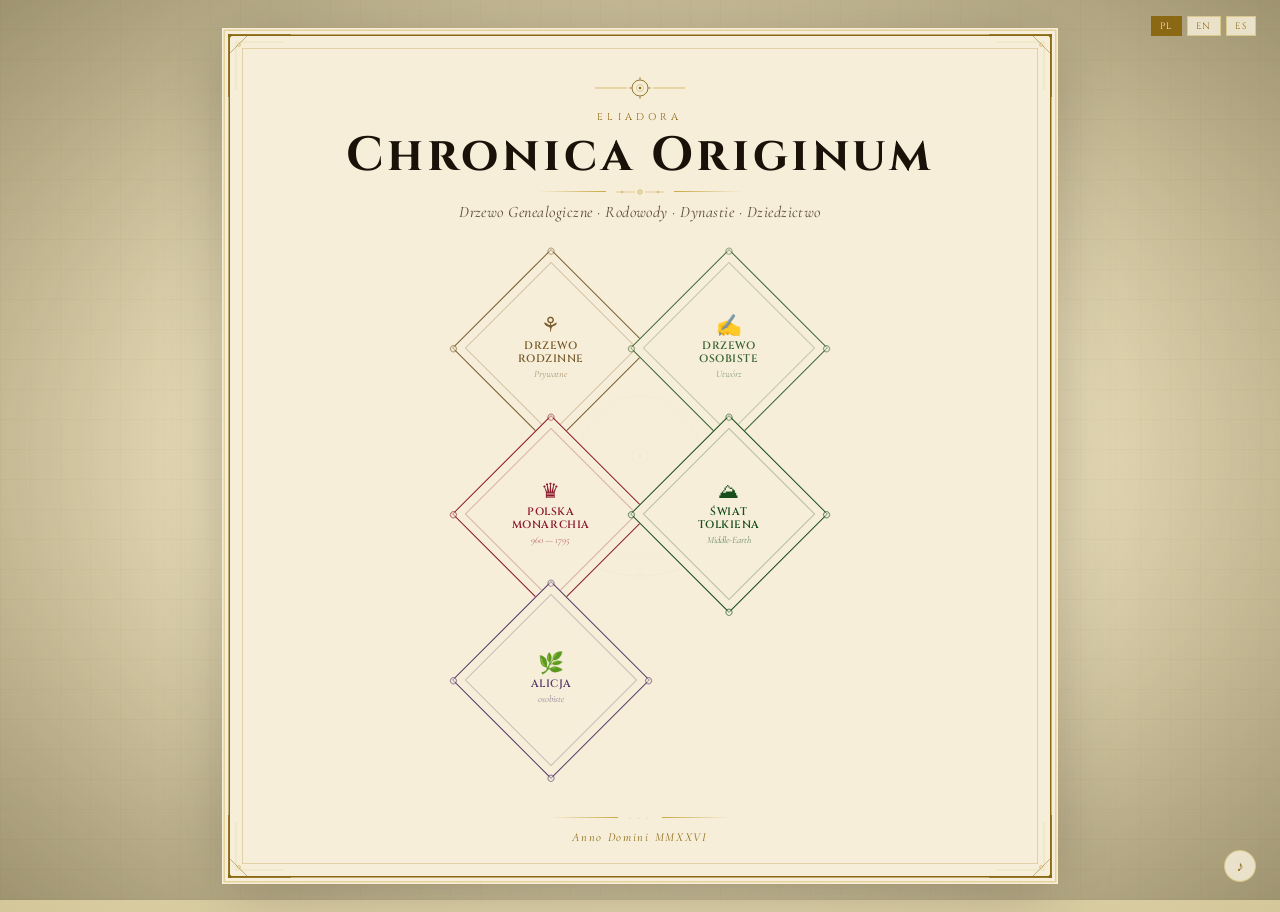
<file: drzewa/royal-family/index.html>
<!DOCTYPE html>
<html lang="pl">
<head>
<meta charset="UTF-8">
<meta name="viewport" content="width=device-width, initial-scale=1.0">
<title>Arbor Familiae</title>
<link rel="preconnect" href="https://fonts.googleapis.com">
<link href="https://fonts.googleapis.com/css2?family=Cinzel:wght@400;600;700&family=Cormorant+Garamond:ital,wght@0,400;0,500;1,400;1,500&display=swap" rel="stylesheet">
<style>
*, *::before, *::after { box-sizing: border-box; margin: 0; padding: 0; }

:root {
  --paper:       #F6EED9;
  --paper-dark:  #EAE0C2;
  --ink:         #1A1208;
  --ink-soft:    #5A4830;
  --gold:        #8B6914;
  --gold-mid:    #C8A842;
  --gold-pale:   #E8D898;
  --c-personal:  #7A5C2E;
  --c-create:    #3B6535;
  --c-kings:     #8B1A2A;
  --c-tolkien:   #174E1B;
}

html, body {
  height: 100%; overflow: hidden;
  font-family: 'Cormorant Garamond', Georgia, serif;
  color: var(--ink);
}

/* ── Background ──────────────────────────────────────────────── */
body {
  background:
    radial-gradient(ellipse at 50% 50%, #F0E6CA 0%, #D4C89A 100%);
}

/* Fine grain over everything */
body::before {
  content: ''; position: fixed; inset: 0; pointer-events: none; z-index: 0;
  background-image:
    repeating-linear-gradient(0deg,
      rgba(100,70,10,.028) 0, rgba(100,70,10,.028) 1px,
      transparent 1px, transparent 30px),
    repeating-linear-gradient(90deg,
      rgba(100,70,10,.018) 0, rgba(100,70,10,.018) 1px,
      transparent 1px, transparent 30px);
}

/* Vignette */
body::after {
  content: ''; position: fixed; inset: 0; pointer-events: none; z-index: 0;
  background: radial-gradient(ellipse at 50% 50%,
    transparent 50%, rgba(20,12,2,.28) 100%);
}

/* ── Cover wrapper ───────────────────────────────────────────── */
.cover {
  position: relative; z-index: 1;
  display: flex; align-items: center; justify-content: center;
  height: 100vh; padding: 1.2rem;
}

/* ── Book frame ──────────────────────────────────────────────── */
.frame {
  position: relative;
  display: flex; flex-direction: column;
  align-items: center; justify-content: space-between;
  width: min(820px, 100%);
  height: min(92vh, 680px);
  padding: 2.4rem 3.2rem 2rem;
  background: var(--paper);
  /* Multi-layer border: gold line, gap, thin pale line */
  box-shadow:
    0 0 0 1.5px var(--gold),
    0 0 0 5px var(--paper),
    0 0 0 6.5px rgba(200,168,66,.4),
    0 0 0 8px var(--paper),
    0 0 0 8.5px rgba(200,168,66,.15),
    0 8px 60px rgba(20,12,2,.28),
    0 2px 10px rgba(0,0,0,.12);
}

/* Inner hairline border */
.frame::after {
  content: ''; position: absolute; inset: 12px;
  border: 0.5px solid rgba(180,140,50,.3);
  pointer-events: none;
}

/* Very faint central watermark medallion */
.watermark {
  position: absolute; top: 50%; left: 50%;
  transform: translate(-50%, -50%);
  width: 280px; height: 280px;
  opacity: .035; pointer-events: none;
  z-index: 0;
}

/* ── Corner ornaments ────────────────────────────────────────── */
.corners { position: absolute; inset: -2px; pointer-events: none; z-index: 2; }
.corners svg { position: absolute; width: 64px; height: 64px; }
.corners svg:nth-child(1) { top: 0; left: 0; }
.corners svg:nth-child(2) { top: 0; right: 0; transform: scaleX(-1); }
.corners svg:nth-child(3) { bottom: 0; left: 0; transform: scaleY(-1); }
.corners svg:nth-child(4) { bottom: 0; right: 0; transform: scale(-1); }

/* ── Header ──────────────────────────────────────────────────── */
.hd { text-align: center; position: relative; z-index: 1; }

.hd-emblem { display: block; margin: 0 auto .5rem; width: 90px; height: 28px; }

.hd-eyebrow {
  font-family: 'Cinzel', serif;
  font-size: .62rem; letter-spacing: .42em;
  color: var(--gold); text-transform: uppercase;
  margin-bottom: .5rem;
}

.hd-title {
  font-family: 'Cinzel', serif;
  font-size: clamp(1.9rem, 4.2vw, 3rem);
  font-weight: 700; letter-spacing: .08em; line-height: 1;
  color: var(--ink); margin-bottom: .4rem;
}

.rule {
  display: flex; align-items: center; gap: .65rem;
  justify-content: center; margin: .35rem 0;
}
.rl { height: 1px; width: 68px; }
.rl-l { background: linear-gradient(to right, transparent, var(--gold-mid)); }
.rl-r { background: linear-gradient(to left,  transparent, var(--gold-mid)); }
.rg { color: var(--gold-mid); font-size: .58rem; letter-spacing: .18em; }

.hd-sub {
  font-style: italic;
  font-size: clamp(.82rem, 1.3vw, 1rem);
  color: var(--ink-soft); letter-spacing: .03em;
}

/* ── Diamond grid ────────────────────────────────────────────── */
.grid {
  display: grid; grid-template-columns: 1fr 1fr;
  gap: 1.6rem 2.4rem;
  position: relative; z-index: 1;
}

/* Rotated square = diamond */
.gem {
  width: 140px; height: 140px;
  transform: rotate(45deg);
  border: 1.2px solid;
  background: var(--paper);
  display: flex; align-items: center; justify-content: center;
  cursor: pointer; position: relative;
  transition:
    transform .3s cubic-bezier(.34,1.56,.64,1),
    box-shadow .26s ease;
}

/* Inner border */
.gem::before {
  content: ''; position: absolute; inset: 8px;
  border: 0.5px solid currentColor; opacity: .28;
  transition: opacity .2s;
}

/* Vertex circles at the 4 diamond tips */
.v {
  position: absolute;
  width: 7px; height: 7px; border-radius: 50%;
  background: var(--paper);
  border: 1px solid currentColor; opacity: .55;
}
.v-tl { top: -3.5px;    left: -3.5px; }
.v-tr { top: -3.5px;    right: -3.5px; }
.v-bl { bottom: -3.5px; left: -3.5px; }
.v-br { bottom: -3.5px; right: -3.5px; }

/* Counter-rotated content */
.gem-inner {
  transform: rotate(-45deg);
  display: flex; flex-direction: column;
  align-items: center; justify-content: center;
  text-align: center; gap: .15rem;
  width: 90px;
}

.gem-icon { font-size: 1.3rem; line-height: 1; margin-bottom: .04rem; }

.gem-name {
  font-family: 'Cinzel', serif;
  font-size: .67rem; font-weight: 600;
  letter-spacing: .05em; text-transform: uppercase;
  line-height: 1.25; color: inherit;
}

.gem-sub {
  font-style: italic; font-size: .61rem;
  opacity: .62; line-height: 1.2;
  font-family: 'Cormorant Garamond', serif;
}

/* Section colours */
.gem-personal { border-color: var(--c-personal); color: var(--c-personal); }
.gem-create   { border-color: var(--c-create);   color: var(--c-create);   }
.gem-kings    { border-color: var(--c-kings);     color: var(--c-kings);    }
.gem-tolkien  { border-color: var(--c-tolkien);   color: var(--c-tolkien);  }

.gem:hover { transform: rotate(45deg) scale(1.07); }
.gem:hover::before { opacity: .52; }
.gem-personal:hover { box-shadow: 0 0 28px rgba(122,92,46,.38); background: #FAF4E8; }
.gem-create:hover   { box-shadow: 0 0 28px rgba(59,101,53,.38); background: #EFF6EC; }
.gem-kings:hover    { box-shadow: 0 0 28px rgba(139,26,42,.38); background: #FBF0F1; }
.gem-tolkien:hover  { box-shadow: 0 0 28px rgba(23,78,27,.38);  background: #EEF5EE; }

.gem:active { transform: rotate(45deg) scale(.97); transition-duration: .08s; }
.gem:focus-visible { outline: 2px solid currentColor; outline-offset: 8px; }

/* ── Saved-tree gem slot ─────────────────────────────────────── */
.gem-saved:hover { box-shadow: 0 0 28px rgba(90,58,106,.38); background: #F5EFF8; }
.gem-slot {
  position: relative;
  width: 140px; height: 140px;
  display: flex; align-items: center; justify-content: center;
}
@media (max-height: 640px) { .gem-slot { width: 114px; height: 114px; } }
@media (max-width:  540px) { .gem-slot { width: 118px; height: 118px; } }
.gem-edit-btn {
  position: absolute; top: 4px; right: 4px;
  width: 20px; height: 20px; border-radius: 50%;
  border: 1px solid rgba(90,58,106,.38);
  background: rgba(246,238,217,.92); color: #5A3A6A;
  font-size: .6rem; cursor: pointer; z-index: 10;
  display: none; align-items: center; justify-content: center;
  backdrop-filter: blur(3px);
  transition: background .15s, color .15s;
}
.gem-slot:hover .gem-edit-btn { display: flex; }
.gem-edit-btn:hover { background: #5A3A6A; color: var(--paper); border-color: #5A3A6A; }

/* ── Edit modal ──────────────────────────────────────────────── */
.edit-overlay {
  position: fixed; inset: 0;
  background: rgba(14,8,2,.75); backdrop-filter: blur(6px);
  z-index: 500;
  display: flex; align-items: center; justify-content: center;
  opacity: 0; pointer-events: none;
  transition: opacity .26s ease;
}
.edit-overlay.open { opacity: 1; pointer-events: all; }
.edit-field-lbl {
  display: block; text-align: left;
  font-family: 'Cinzel', serif;
  font-size: .56rem; letter-spacing: .16em; text-transform: uppercase;
  color: var(--gold); margin-bottom: .28rem;
}
.edit-icon-btn {
  width: 28px; height: 28px; border-radius: 3px;
  border: 1px solid rgba(139,105,20,.3); background: var(--paper-dark);
  font-size: .88rem; cursor: pointer; padding: 0;
  display: flex; align-items: center; justify-content: center;
  transition: border-color .15s, transform .1s;
}
.edit-icon-btn.sel, .edit-icon-btn:hover { border-color: var(--gold); transform: scale(1.18); }
.color-swatch {
  width: 22px; height: 22px; border-radius: 50%;
  border: 2.5px solid transparent; cursor: pointer;
  transition: transform .12s, border-color .15s;
}
.color-swatch.sel, .color-swatch:hover { transform: scale(1.3); border-color: var(--gold-mid); }

/* ── Frame adapts to extra rows ──────────────────────────────── */
html { height: auto; overflow-y: auto; }
body { height: auto; min-height: 100%; }
.cover {
  height: auto; min-height: 100vh;
  align-items: flex-start;
  padding: max(4vh, 2rem) 1.2rem;
}
/* Height becomes content-driven; layout stacks top-to-bottom */
.frame { height: auto; justify-content: flex-start; }
/* Rotated diamonds overhang their layout box by ~30 px at top/bottom.
   56 px margins give ~26 px of visible breathing room in all cases. */
.hd { margin-bottom: 3.5rem; }
.ft { margin-top:    3.5rem; }

/* ── Footer ──────────────────────────────────────────────────── */
.ft { text-align: center; position: relative; z-index: 1; }
.ft-text {
  font-style: italic; font-size: .76rem;
  color: var(--gold); letter-spacing: .14em;
}

/* ── Language bar ────────────────────────────────────────────── */
.langs {
  position: fixed; top: 1rem; right: 1.5rem; z-index: 100;
  display: flex; gap: .35rem;
}
.lang-btn {
  font-family: 'Cinzel', serif;
  font-size: .58rem; letter-spacing: .14em;
  padding: .2rem .5rem;
  border: 1px solid rgba(200,168,66,.45);
  background: rgba(246,238,217,.85); color: var(--gold);
  cursor: pointer;
  transition: background .16s, color .16s, border-color .16s;
  backdrop-filter: blur(4px);
}
.lang-btn:hover, .lang-btn.on {
  background: var(--gold); color: var(--paper); border-color: var(--gold);
}

/* ── Music button ────────────────────────────────────────────── */
.music-btn {
  position: fixed; bottom: 1.1rem; right: 1.5rem; z-index: 100;
  width: 32px; height: 32px; border-radius: 50%;
  border: 1px solid rgba(200,168,66,.45);
  background: rgba(246,238,217,.85); color: var(--gold);
  font-size: .9rem; cursor: pointer;
  display: flex; align-items: center; justify-content: center;
  transition: background .16s, color .16s;
  backdrop-filter: blur(4px);
}
.music-btn:hover { background: var(--gold); color: var(--paper); }

/* ── Password modal ──────────────────────────────────────────── */
.pw-overlay {
  position: fixed; inset: 0;
  background: rgba(14,8,2,.75); backdrop-filter: blur(6px);
  z-index: 500;
  display: flex; align-items: center; justify-content: center;
  opacity: 0; pointer-events: none;
  transition: opacity .26s ease;
}
.pw-overlay.open { opacity: 1; pointer-events: all; }

.pw-card {
  background: var(--paper);
  border: 1.2px solid var(--c-personal);
  padding: 2.6rem 3rem; text-align: center;
  width: min(380px, 92vw);
  box-shadow: 0 12px 60px rgba(0,0,0,.4);
  position: relative;
}
/* Corner brackets on modal */
.pw-card::before, .pw-card::after {
  content: ''; position: absolute;
  width: 20px; height: 20px;
  border-color: var(--c-personal); border-style: solid;
}
.pw-card::before { top: 7px; left: 7px; border-width: 1.2px 0 0 1.2px; }
.pw-card::after  { bottom: 7px; right: 7px; border-width: 0 1.2px 1.2px 0; }

.pw-title {
  font-family: 'Cinzel', serif; font-size: 1rem; font-weight: 600;
  color: var(--c-personal); margin-bottom: .3rem;
}
.pw-sub {
  font-style: italic; font-size: .84rem;
  color: var(--ink-soft); margin-bottom: 1.5rem; line-height: 1.55;
}
.pw-input {
  width: 100%; padding: .55rem 1rem;
  border: 1px solid var(--c-personal);
  background: var(--paper-dark); color: var(--ink);
  font-family: 'Cormorant Garamond', serif;
  font-size: 1.05rem; letter-spacing: .2em;
  text-align: center; outline: none; margin-bottom: .6rem;
  transition: border-color .18s;
}
.pw-input:focus { border-color: var(--gold); }
.pw-err {
  font-style: italic; font-size: .76rem; color: var(--c-kings);
  min-height: 1.1em; margin-bottom: .5rem;
}
.pw-btns { display: flex; gap: .7rem; justify-content: center; }
.pw-btn {
  font-family: 'Cinzel', serif;
  font-size: .66rem; letter-spacing: .1em; text-transform: uppercase;
  padding: .44rem 1.4rem; border: 1px solid;
  background: transparent; cursor: pointer;
  transition: background .16s, color .16s;
}
.pw-btn-ok { border-color: var(--c-personal); color: var(--c-personal); }
.pw-btn-ok:hover { background: var(--c-personal); color: var(--paper); }
.pw-btn-no { border-color: var(--ink-soft); color: var(--ink-soft); }
.pw-btn-no:hover { background: var(--ink-soft); color: var(--paper); }

/* ── Responsive ──────────────────────────────────────────────── */
@media (max-height: 640px) {
  .frame { padding: 1.4rem 2.2rem 1.2rem; }
  .gem { width: 114px; height: 114px; }
  .gem-inner { width: 74px; }
  .hd-title { font-size: 1.75rem; }
}
@media (max-width: 540px) {
  .frame { padding: 1.6rem 1.2rem; }
  .gem { width: 118px; height: 118px; }
  .gem-inner { width: 76px; }
  .gem-name { font-size: .6rem; }
  .grid { gap: 1rem 1.2rem; }
}
</style>
</head>
<body>

<div class="langs">
  <button class="lang-btn" onclick="setLang('pl')">PL</button>
  <button class="lang-btn" onclick="setLang('en')">EN</button>
  <button class="lang-btn" onclick="setLang('es')">ES</button>
</div>

<button class="music-btn" id="music-btn" title="Music">♪</button>

<!-- Password overlay -->
<div class="pw-overlay" id="pw-overlay" onclick="onOverlay(event)">
  <div class="pw-card">
    <div class="pw-title" id="pw-title"></div>
    <div class="pw-sub"   id="pw-sub"></div>
    <input type="password" id="pw-input" class="pw-input"
           placeholder="••••••••••"
           onkeydown="if(event.key==='Enter')submitPw()">
    <div class="pw-err" id="pw-err"></div>
    <div class="pw-btns">
      <button class="pw-btn pw-btn-ok" id="pw-ok" onclick="submitPw()"></button>
      <button class="pw-btn pw-btn-no" id="pw-no" onclick="closePw()"></button>
    </div>
  </div>
</div>

<!-- Edit saved tree modal -->
<div class="edit-overlay" id="edit-overlay" onclick="onEditOverlay(event)">
  <div class="pw-card" style="width:min(400px,92vw)">
    <div class="pw-title">Edit Tree</div>
    <div class="pw-sub">Rename, change icon or set a password</div>

    <label class="edit-field-lbl">Name</label>
    <input class="pw-input" id="edit-name" placeholder="Display name" style="margin-bottom:1rem"
           onkeydown="if(event.key==='Enter')saveEditModal()">

    <label class="edit-field-lbl">Icon</label>
    <div id="edit-icons-row" style="display:flex;gap:.35rem;flex-wrap:wrap;justify-content:center;margin-bottom:1rem"></div>

    <label class="edit-field-lbl">Colour</label>
    <div id="edit-colors-row" style="display:flex;gap:.5rem;justify-content:center;margin-bottom:1rem"></div>

    <label class="edit-field-lbl">Password
      <span style="font-family:'Cormorant Garamond',serif;font-style:italic;font-size:.82rem;text-transform:none;letter-spacing:0;opacity:.7">(leave blank for none)</span>
    </label>
    <input class="pw-input" id="edit-pw" type="password" placeholder="••••••••" style="margin-bottom:1.4rem"
           onkeydown="if(event.key==='Enter')saveEditModal()">

    <div style="display:flex;justify-content:space-between;align-items:center">
      <button class="pw-btn" style="color:var(--c-kings);border-color:var(--c-kings)" onclick="confirmDeleteTree()">Remove</button>
      <div class="pw-btns" style="margin:0">
        <button class="pw-btn pw-btn-no" onclick="closeEditModal()">Cancel</button>
        <button class="pw-btn pw-btn-ok" onclick="saveEditModal()">Save</button>
      </div>
    </div>
  </div>
</div>

<!-- Main cover -->
<div class="cover">
<div class="frame">

  <!-- Faint watermark medallion -->
  <svg class="watermark" viewBox="0 0 280 280" fill="none">
    <circle cx="140" cy="140" r="120" stroke="#8B6914" stroke-width="0.8"/>
    <circle cx="140" cy="140" r="100" stroke="#8B6914" stroke-width="0.4"/>
    <circle cx="140" cy="140" r="60"  stroke="#8B6914" stroke-width="0.6"/>
    <circle cx="140" cy="140" r="8"   stroke="#8B6914" stroke-width="0.6"/>
    <circle cx="140" cy="140" r="2"   fill="#8B6914"/>
    <!-- 8 radiating spokes -->
    <line x1="140" y1="20"  x2="140" y2="80"  stroke="#8B6914" stroke-width="0.5"/>
    <line x1="140" y1="200" x2="140" y2="260" stroke="#8B6914" stroke-width="0.5"/>
    <line x1="20"  y1="140" x2="80"  y2="140" stroke="#8B6914" stroke-width="0.5"/>
    <line x1="200" y1="140" x2="260" y2="140" stroke="#8B6914" stroke-width="0.5"/>
    <line x1="55"  y1="55"  x2="97"  y2="97"  stroke="#8B6914" stroke-width="0.3"/>
    <line x1="183" y1="183" x2="225" y2="225" stroke="#8B6914" stroke-width="0.3"/>
    <line x1="225" y1="55"  x2="183" y2="97"  stroke="#8B6914" stroke-width="0.3"/>
    <line x1="55"  y1="225" x2="97"  y2="183" stroke="#8B6914" stroke-width="0.3"/>
    <!-- 4 cardinal dots -->
    <circle cx="140" cy="20"  r="3" fill="none" stroke="#8B6914" stroke-width="0.6"/>
    <circle cx="140" cy="260" r="3" fill="none" stroke="#8B6914" stroke-width="0.6"/>
    <circle cx="20"  cy="140" r="3" fill="none" stroke="#8B6914" stroke-width="0.6"/>
    <circle cx="260" cy="140" r="3" fill="none" stroke="#8B6914" stroke-width="0.6"/>
  </svg>

  <!-- Corner ornaments -->
  <div class="corners">
    <svg viewBox="0 0 64 64" fill="none">
      <path d="M1 63 L1 1 L63 1" stroke="#8B6914" stroke-width="1.5"/>
      <path d="M8 56 L8 8 L56 8" stroke="#C8A842" stroke-width=".5" opacity=".4"/>
      <circle cx="1"  cy="1"  r="2.5" fill="#8B6914"/>
      <circle cx="11" cy="11" r="1.5" fill="none" stroke="#C8A842" stroke-width=".7" opacity=".7"/>
      <circle cx="11" cy="11" r=".6"  fill="#C8A842" opacity=".7"/>
      <path d="M 20,1 L 11,10" stroke="#8B6914" stroke-width=".8" opacity=".6"/>
      <path d="M 1,20 L 10,11" stroke="#8B6914" stroke-width=".8" opacity=".6"/>
    </svg>
    <svg viewBox="0 0 64 64" fill="none">
      <path d="M1 63 L1 1 L63 1" stroke="#8B6914" stroke-width="1.5"/>
      <path d="M8 56 L8 8 L56 8" stroke="#C8A842" stroke-width=".5" opacity=".4"/>
      <circle cx="1"  cy="1"  r="2.5" fill="#8B6914"/>
      <circle cx="11" cy="11" r="1.5" fill="none" stroke="#C8A842" stroke-width=".7" opacity=".7"/>
      <circle cx="11" cy="11" r=".6"  fill="#C8A842" opacity=".7"/>
      <path d="M 20,1 L 11,10" stroke="#8B6914" stroke-width=".8" opacity=".6"/>
      <path d="M 1,20 L 10,11" stroke="#8B6914" stroke-width=".8" opacity=".6"/>
    </svg>
    <svg viewBox="0 0 64 64" fill="none">
      <path d="M1 63 L1 1 L63 1" stroke="#8B6914" stroke-width="1.5"/>
      <path d="M8 56 L8 8 L56 8" stroke="#C8A842" stroke-width=".5" opacity=".4"/>
      <circle cx="1"  cy="1"  r="2.5" fill="#8B6914"/>
      <circle cx="11" cy="11" r="1.5" fill="none" stroke="#C8A842" stroke-width=".7" opacity=".7"/>
      <circle cx="11" cy="11" r=".6"  fill="#C8A842" opacity=".7"/>
      <path d="M 20,1 L 11,10" stroke="#8B6914" stroke-width=".8" opacity=".6"/>
      <path d="M 1,20 L 10,11" stroke="#8B6914" stroke-width=".8" opacity=".6"/>
    </svg>
    <svg viewBox="0 0 64 64" fill="none">
      <path d="M1 63 L1 1 L63 1" stroke="#8B6914" stroke-width="1.5"/>
      <path d="M8 56 L8 8 L56 8" stroke="#C8A842" stroke-width=".5" opacity=".4"/>
      <circle cx="1"  cy="1"  r="2.5" fill="#8B6914"/>
      <circle cx="11" cy="11" r="1.5" fill="none" stroke="#C8A842" stroke-width=".7" opacity=".7"/>
      <circle cx="11" cy="11" r=".6"  fill="#C8A842" opacity=".7"/>
      <path d="M 20,1 L 11,10" stroke="#8B6914" stroke-width=".8" opacity=".6"/>
      <path d="M 1,20 L 10,11" stroke="#8B6914" stroke-width=".8" opacity=".6"/>
    </svg>
  </div>

  <!-- Header -->
  <header class="hd">
    <!-- Central emblem -->
    <svg class="hd-emblem" viewBox="0 0 90 28" fill="none">
      <line x1="0"  y1="14" x2="32" y2="14" stroke="#C8A842" stroke-width=".7"/>
      <line x1="58" y1="14" x2="90" y2="14" stroke="#C8A842" stroke-width=".7"/>
      <circle cx="45" cy="14" r="8"   fill="none" stroke="#8B6914" stroke-width=".9"/>
      <circle cx="45" cy="14" r="3.5" fill="none" stroke="#C8A842" stroke-width=".5"/>
      <circle cx="45" cy="14" r="1.2" fill="#8B6914"/>
      <!-- 4 cardinal marks -->
      <line x1="45" y1="3"  x2="45" y2="6"  stroke="#8B6914" stroke-width=".7"/>
      <line x1="45" y1="22" x2="45" y2="25" stroke="#8B6914" stroke-width=".7"/>
      <line x1="34" y1="14" x2="37" y2="14" stroke="#8B6914" stroke-width=".7"/>
      <line x1="53" y1="14" x2="56" y2="14" stroke="#8B6914" stroke-width=".7"/>
      <!-- Diagonal marks -->
      <line x1="39" y1="8"  x2="41" y2="10" stroke="#C8A842" stroke-width=".4" opacity=".6"/>
      <line x1="49" y1="18" x2="51" y2="20" stroke="#C8A842" stroke-width=".4" opacity=".6"/>
      <line x1="51" y1="8"  x2="49" y2="10" stroke="#C8A842" stroke-width=".4" opacity=".6"/>
      <line x1="41" y1="18" x2="39" y2="20" stroke="#C8A842" stroke-width=".4" opacity=".6"/>
    </svg>

    <div class="hd-eyebrow" id="t-eyebrow"></div>
    <h1 class="hd-title">Chronica Originum</h1>
    <div class="rule">
      <div class="rl rl-l"></div>
      <svg width="48" height="10" viewBox="0 0 48 10" fill="none">
        <circle cx="24" cy="5" r="2.2" fill="none" stroke="#C8A842" stroke-width=".7"/>
        <circle cx="24" cy="5" r=".7" fill="#C8A842"/>
        <line x1="0"  y1="5" x2="19" y2="5" stroke="#C8A842" stroke-width=".5"/>
        <line x1="29" y1="5" x2="48" y2="5" stroke="#C8A842" stroke-width=".5"/>
        <circle cx="6"  cy="5" r="1" fill="none" stroke="#C8A842" stroke-width=".5"/>
        <circle cx="42" cy="5" r="1" fill="none" stroke="#C8A842" stroke-width=".5"/>
      </svg>
      <div class="rl rl-r"></div>
    </div>
    <p class="hd-sub" id="t-sub"></p>
  </header>

  <!-- Navigation diamonds -->
  <nav class="grid" aria-label="Tree sections">

    <!-- 1 · Eliadora (personal) -->
    <div class="gem gem-personal"
         role="button" tabindex="0"
         onclick="openPw()"
         onkeydown="if(event.key==='Enter'||event.key===' ')openPw()">
      <span class="v v-tl"></span><span class="v v-tr"></span>
      <span class="v v-bl"></span><span class="v v-br"></span>
      <div class="gem-inner">
        <div class="gem-icon">⚘</div>
        <div class="gem-name" id="g1-name"></div>
        <div class="gem-sub" id="g1-sub"></div>
      </div>
    </div>

    <!-- 2 · Create Your Own -->
    <div class="gem gem-create"
         role="button" tabindex="0"
         onclick="go('form.html')"
         onkeydown="if(event.key==='Enter'||event.key===' ')go('form.html')">
      <span class="v v-tl"></span><span class="v v-tr"></span>
      <span class="v v-bl"></span><span class="v v-br"></span>
      <div class="gem-inner">
        <div class="gem-icon">✍</div>
        <div class="gem-name" id="g2-name"></div>
        <div class="gem-sub"  id="g2-sub"></div>
      </div>
    </div>

    <!-- 3 · Kings of Poland -->
    <div class="gem gem-kings"
         role="button" tabindex="0"
         onclick="go('kings.html')"
         onkeydown="if(event.key==='Enter'||event.key===' ')go('kings.html')">
      <span class="v v-tl"></span><span class="v v-tr"></span>
      <span class="v v-bl"></span><span class="v v-br"></span>
      <div class="gem-inner">
        <div class="gem-icon">♛</div>
        <div class="gem-name" id="g3-name"></div>
        <div class="gem-sub"  id="g3-sub"></div>
      </div>
    </div>

    <!-- 4 · Tolkien World -->
    <div class="gem gem-tolkien"
         role="button" tabindex="0"
         onclick="go('hobbits.html')"
         onkeydown="if(event.key==='Enter'||event.key===' ')go('hobbits.html')">
      <span class="v v-tl"></span><span class="v v-tr"></span>
      <span class="v v-bl"></span><span class="v v-br"></span>
      <div class="gem-inner">
        <div class="gem-icon">⛰</div>
        <div class="gem-name" id="g4-name"></div>
        <div class="gem-sub"  id="g4-sub"></div>
      </div>
    </div>

  </nav>

  <!-- Footer -->
  <footer class="ft">
    <div class="rule" style="margin-bottom:.42rem">
      <div class="rl rl-l"></div>
      <span class="rg" style="letter-spacing:.28em">· · ·</span>
      <div class="rl rl-r"></div>
    </div>
    <div class="ft-text" id="t-footer"></div>
  </footer>

</div><!-- .frame -->
</div><!-- .cover -->

<audio id="audio" loop></audio>
<!-- Uncomment once you have the cover ambient track:
     <script>document.getElementById('audio').src='assets/music/cover.mp3';</script> -->

<script>
// ── i18n ──────────────────────────────────────────────────────────────────
const COPY = {
  pl: {
    eyebrow: 'ELIADORA',
    sub:     'Drzewo Genealogiczne · Rodowody · Dynastie · Dziedzictwo',
    g1n: 'Drzewo\nRodzinne',      g1s: 'Prywatne',
    g2n: 'Drzewo\nOsobiste',      g2s: 'Utwórz',
    g3n: 'Polska\nMonarchia',     g3s: '960 — 1795',
    g4n: 'Świat\nTolkiena',       g4s: 'Middle-Earth',
    footer:  'Anno Domini MMXXVI',
    pwTitle: 'Dostęp Prywatny',
    pwSub:   'Wprowadź hasło, aby otworzyć drzewo Eliadora',
    pwOk:    'Wejdź', pwNo: 'Anuluj', pwErr: 'Nieprawidłowe hasło',
    gemSubPersonal: 'osobiste',
    delTitle: 'Usuń drzewo', delSub: 'Podaj hasło, aby usunąć z menu',
  },
  en: {
    eyebrow: 'ELIADORA',
    sub:     'Genealogical Tree · Lineages · Dynasties · Heritage',
    g1n: 'Family\nTree',          g1s: 'Private',
    g2n: 'Personalized\nTree',    g2s: 'Create',
    g3n: 'Polish\nMonarchy',      g3s: '960 — 1795',
    g4n: 'Tolkien\nWorld',        g4s: 'Middle-Earth',
    footer:  'Anno Domini MMXXVI',
    pwTitle: 'Private Access',
    pwSub:   'Enter the password to open the Eliadora tree',
    pwOk:    'Enter', pwNo: 'Cancel', pwErr: 'Incorrect password',
    gemSubPersonal: 'personal',
    delTitle: 'Remove tree', delSub: 'Enter password to remove from menu',
  },
  es: {
    eyebrow: 'ELIADORA',
    sub:     'Árbol Genealógico · Linajes · Dinastías · Herencia',
    g1n: 'Árbol\nFamiliar',       g1s: 'Privado',
    g2n: 'Árbol\nPersonalizado',  g2s: 'Crear',
    g3n: 'Monarquía\nPolaca',     g3s: '960 — 1795',
    g4n: 'Mundo\nTolkien',        g4s: 'Middle-Earth',
    footer:  'Anno Domini MMXXVI',
    pwTitle: 'Acceso Privado',
    pwSub:   'Introduce la contraseña para abrir el árbol Eliadora',
    pwOk:    'Entrar', pwNo: 'Cancelar', pwErr: 'Contraseña incorrecta',
    gemSubPersonal: 'personal',
    delTitle: 'Eliminar árbol', delSub: 'Introduce la contraseña para eliminar del menú',
  },
};

let lang = localStorage.getItem('arbor-lang') || 'pl';

function setLang(l) {
  lang = l;
  localStorage.setItem('arbor-lang', l);
  render();
  renderSavedGems();
  document.querySelectorAll('.lang-btn').forEach(b =>
    b.classList.toggle('on', b.textContent.toLowerCase() === l)
  );
}

function render() {
  const t = COPY[lang];
  document.getElementById('t-eyebrow').textContent = t.eyebrow;
  document.getElementById('t-sub').textContent     = t.sub;
  document.getElementById('g1-name').innerHTML     = t.g1n.replace('\n','<br>');
  document.getElementById('g1-sub').textContent    = t.g1s;
  document.getElementById('g2-name').innerHTML     = t.g2n.replace('\n','<br>');
  document.getElementById('g2-sub').textContent    = t.g2s;
  document.getElementById('g3-name').innerHTML     = t.g3n.replace('\n','<br>');
  document.getElementById('g3-sub').textContent    = t.g3s;
  document.getElementById('g4-name').innerHTML     = t.g4n.replace('\n','<br>');
  document.getElementById('g4-sub').textContent    = t.g4s;
  document.getElementById('t-footer').textContent  = t.footer;
  document.getElementById('pw-title').textContent  = t.pwTitle;
  document.getElementById('pw-sub').textContent    = t.pwSub;
  document.getElementById('pw-ok').textContent     = t.pwOk;
  document.getElementById('pw-no').textContent     = t.pwNo;
}

// ── Password ──────────────────────────────────────────────────────────────
const PW      = 'bhu8ik,mnj';
const PW_DEST = 'eliadora.html';

function openPw() {
  document.getElementById('pw-overlay').classList.add('open');
  document.getElementById('pw-input').value = '';
  document.getElementById('pw-err').textContent = '';
  setTimeout(() => document.getElementById('pw-input').focus(), 120);
}
function onOverlay(e) {
  if (e.target === document.getElementById('pw-overlay')) closePw();
}
// pw-overlay mode flags
let _savedTreeTarget = null;  // set when opening a password-protected saved tree
let _openDest        = null;  // destination URL for saved tree
let _deleteMode      = false; // set when deleting a saved tree

function submitPw() {
  const v = document.getElementById('pw-input').value;
  const errEl = document.getElementById('pw-err');
  const wrong = () => {
    errEl.textContent = COPY[lang].pwErr;
    document.getElementById('pw-input').value = '';
    document.getElementById('pw-input').focus();
  };

  if (_deleteMode) {
    if (v === PW) {
      const id = _editingTreeId;
      closePw();
      closeEditModal();
      saveTrees(getSavedTrees().filter(t => t.id !== id));
      renderSavedGems();
    } else { wrong(); }
    return;
  }
  if (_savedTreeTarget) {
    if (v === _savedTreeTarget.pw) {
      const dest = _openDest;
      closePw();
      window.location.href = dest;
    } else { wrong(); }
    return;
  }
  // Default: Eliadora private tree
  if (v === PW) {
    window.location.href = PW_DEST;
  } else { wrong(); }
}

function closePw() {
  document.getElementById('pw-overlay').classList.remove('open');
  _savedTreeTarget = null;
  _openDest        = null;
  _deleteMode      = false;
}

// ── Navigation ────────────────────────────────────────────────────────────
function go(url) { window.location.href = url; }

// ── Music ─────────────────────────────────────────────────────────────────
const mBtn  = document.getElementById('music-btn');
const audio = document.getElementById('audio');
let playing = false;
mBtn.addEventListener('click', () => {
  if (!audio.src || audio.src === window.location.href) return;
  if (playing) {
    audio.pause(); mBtn.textContent = '♪'; playing = false;
  } else {
    audio.play()
      .then(() => { mBtn.textContent = '▪'; playing = true; })
      .catch(() => {});
  }
});

// ── Saved-tree registry ───────────────────────────────────────────────────
const REGISTRY_KEY = 'arbor-saved-trees';
const EDIT_ICONS   = ['🌿','🌸','🍃','🦋','🌙','⚜️','🌺','🕊️','🌻','🍂','🌾','✦'];
const EDIT_COLORS  = ['#5A3A6A','#2A5A5A','#7A4A3A','#4A5A2A','#2A3A6A','#8B4A5A'];

function getSavedTrees() {
  try { return JSON.parse(localStorage.getItem(REGISTRY_KEY) || '[]'); } catch { return []; }
}
function saveTrees(arr) { localStorage.setItem(REGISTRY_KEY, JSON.stringify(arr)); }

function seedDefaultTrees() {
  const trees = getSavedTrees();
  if (!trees.find(t => t.id === 'Alicja')) {
    trees.unshift({ id:'Alicja', label:'Alicja', filename:'eliadora-Alicja', icon:'🌿', color:'#5A3A6A', pw:null });
    saveTrees(trees);
  }
}

function escH(s) {
  return String(s||'').replace(/&/g,'&amp;').replace(/</g,'&lt;').replace(/>/g,'&gt;').replace(/"/g,'&quot;');
}

function renderSavedGems() {
  const grid = document.querySelector('.grid');
  grid.querySelectorAll('.gem-slot').forEach(el => el.remove());
  getSavedTrees().forEach(tree => {
    const col = tree.color || '#5A3A6A';
    const slot = document.createElement('div');
    slot.className = 'gem-slot';
    slot.innerHTML = `
      <div class="gem gem-saved" tabindex="0" role="button"
           style="border-color:${col};color:${col}"
           onclick="openSavedTree('${escH(tree.id)}')"
           onkeydown="if(event.key==='Enter'||event.key===' ')openSavedTree('${escH(tree.id)}')">
        <span class="v v-tl"></span><span class="v v-tr"></span>
        <span class="v v-bl"></span><span class="v v-br"></span>
        <div class="gem-inner">
          <div class="gem-icon">${escH(tree.icon||'🌿')}</div>
          <div class="gem-name">${escH(tree.label)}</div>
          <div class="gem-sub">${escH(COPY[lang].gemSubPersonal||'personal')}</div>
        </div>
      </div>
      <button class="gem-edit-btn" title="Edit"
              onclick="event.stopPropagation();openEditModal('${escH(tree.id)}')">✏</button>
    `;
    grid.appendChild(slot);
  });
}

// ── Open a saved tree ─────────────────────────────────────────────────────
function openSavedTree(id) {
  const tree = getSavedTrees().find(t => t.id === id);
  if (!tree) return;

  let dest;
  if (tree.filename && tree.filename.indexOf('_ls:') === 0) {
    // Pass data via URL hash — origin-independent, works across all file:// pages
    const raw = localStorage.getItem('arbor-tree-data-' + tree.filename.slice(4));
    if (!raw) {
      alert(lang === 'pl' ? 'Nie znaleziono danych drzewa. Zapisz je ponownie przez formularz.' :
            lang === 'es' ? 'Datos no encontrados. Vuelve a guardarlo desde el formulario.' :
            'Tree data not found. Please re-save it via the form.');
      return;
    }
    dest = 'eliadora.html#td=' + encodeURIComponent(raw);
  } else {
    dest = 'eliadora.html?data=' + encodeURIComponent(tree.filename);
  }

  if (tree.pw) {
    _savedTreeTarget = tree;
    _openDest = dest;
    document.getElementById('pw-title').textContent = tree.label;
    document.getElementById('pw-sub').textContent   = COPY[lang].pwSub;
    document.getElementById('pw-err').textContent   = '';
    document.getElementById('pw-input').value = '';
    document.getElementById('pw-overlay').classList.add('open');
    setTimeout(() => document.getElementById('pw-input').focus(), 120);
  } else {
    go(dest);
  }
}

// Also called from form.html after saving a tree file
function registerSavedTree(entry) {
  const trees = getSavedTrees();
  const idx = trees.findIndex(t => t.id === entry.id);
  if (idx >= 0) trees[idx] = Object.assign(trees[idx], entry);
  else trees.push(entry);
  saveTrees(trees);
}

// ── Edit modal ────────────────────────────────────────────────────────────
let _editingTreeId = null;
let _editSelIcon   = '';
let _editSelColor  = '';

function openEditModal(id) {
  const tree = getSavedTrees().find(t => t.id === id);
  if (!tree) return;
  _editingTreeId = id;
  _editSelIcon   = tree.icon  || '🌿';
  _editSelColor  = tree.color || EDIT_COLORS[0];

  document.getElementById('edit-name').value = tree.label || '';
  document.getElementById('edit-pw').value   = '';

  const iconsRow = document.getElementById('edit-icons-row');
  iconsRow.innerHTML = '';
  EDIT_ICONS.forEach(ic => {
    const btn = document.createElement('button');
    btn.className = 'edit-icon-btn' + (ic === _editSelIcon ? ' sel' : '');
    btn.textContent = ic;
    btn.onclick = () => {
      _editSelIcon = ic;
      iconsRow.querySelectorAll('.edit-icon-btn').forEach(b => b.classList.remove('sel'));
      btn.classList.add('sel');
    };
    iconsRow.appendChild(btn);
  });

  const colorsRow = document.getElementById('edit-colors-row');
  colorsRow.innerHTML = '';
  EDIT_COLORS.forEach(c => {
    const sw = document.createElement('div');
    sw.className = 'color-swatch' + (c === _editSelColor ? ' sel' : '');
    sw.style.background = c;
    sw.title = c;
    sw.onclick = () => {
      _editSelColor = c;
      colorsRow.querySelectorAll('.color-swatch').forEach(s => s.classList.remove('sel'));
      sw.classList.add('sel');
    };
    colorsRow.appendChild(sw);
  });

  document.getElementById('edit-overlay').classList.add('open');
  setTimeout(() => document.getElementById('edit-name').focus(), 120);
}

function closeEditModal() {
  document.getElementById('edit-overlay').classList.remove('open');
  _editingTreeId = null;
}

function onEditOverlay(e) {
  if (e.target === document.getElementById('edit-overlay')) closeEditModal();
}

function saveEditModal() {
  if (!_editingTreeId) return;
  const label = document.getElementById('edit-name').value.trim();
  if (!label) { document.getElementById('edit-name').focus(); return; }
  const pwVal = document.getElementById('edit-pw').value;

  const trees = getSavedTrees();
  const idx = trees.findIndex(t => t.id === _editingTreeId);
  if (idx < 0) { closeEditModal(); return; }
  trees[idx].label = label;
  trees[idx].icon  = _editSelIcon;
  trees[idx].color = _editSelColor;
  if (pwVal !== '') trees[idx].pw = pwVal;  // blank = keep existing pw unchanged
  saveTrees(trees);
  closeEditModal();
  renderSavedGems();
}

function confirmDeleteTree() {
  if (!_editingTreeId) return;
  const tree = getSavedTrees().find(t => t.id === _editingTreeId);
  // Trees without a personal password: delete immediately after confirm
  if (!tree || !tree.pw) {
    const label = tree ? tree.label : _editingTreeId;
    const msg = lang === 'pl' ? `Usunąć "${label}" z menu?` :
                lang === 'es' ? `¿Eliminar "${label}" del menú?` :
                `Remove "${label}" from the menu?`;
    if (!confirm(msg)) return;
    const id = _editingTreeId;
    closeEditModal();
    saveTrees(getSavedTrees().filter(t => t.id !== id));
    renderSavedGems();
    return;
  }
  // Trees with a password: require password entry
  const t = COPY[lang];
  _deleteMode = true;
  document.getElementById('pw-title').textContent = t.delTitle + ' — ' + escH(tree.label);
  document.getElementById('pw-sub').textContent   = t.delSub;
  document.getElementById('pw-err').textContent   = '';
  document.getElementById('pw-input').value = '';
  document.getElementById('pw-overlay').classList.add('open');
  setTimeout(() => document.getElementById('pw-input').focus(), 120);
}

// ── Init ──────────────────────────────────────────────────────────────────
render();
document.querySelectorAll('.lang-btn').forEach(b =>
  b.classList.toggle('on', b.textContent.toLowerCase() === lang)
);
// Register a gem passed via URL params (origin-safe alternative to localStorage cross-tab)
(function _registerFromURL() {
  const p = new URLSearchParams(location.search);
  const id = p.get('gem_id');
  if (!id) return;
  const entry = {
    id,
    label:    p.get('gem_label') || id,
    filename: p.get('gem_file')  || '_ls:' + id,
    icon:     p.get('gem_icon')  || '🌿',
    color:    p.get('gem_color') || '#5A3A6A',
    pw: null
  };
  const trees = getSavedTrees();
  const idx = trees.findIndex(t => t.id === id);
  if (idx >= 0) trees[idx] = Object.assign(trees[idx], entry);
  else trees.push(entry);
  saveTrees(trees);
  // Read tree data from URL hash (origin-independent transfer from form.html)
  try {
    const hash = location.hash;
    if (hash && hash.indexOf('#td=') === 0) {
      localStorage.setItem('arbor-tree-data-' + id, decodeURIComponent(hash.slice(4)));
    }
  } catch(e) {}
  history.replaceState({}, '', location.pathname);
})();
seedDefaultTrees();
renderSavedGems();
// Auto-refresh gems when another tab (e.g. form.html) registers a new tree
window.addEventListener('storage', function(e) {
  if (e.key === REGISTRY_KEY) renderSavedGems();
});
// Re-render when user switches back to this tab after saving a tree
window.addEventListener('focus', renderSavedGems);
document.addEventListener('visibilitychange', function() {
  if (document.visibilityState === 'visible') renderSavedGems();
});
</script>
</body>
</html>
</file>
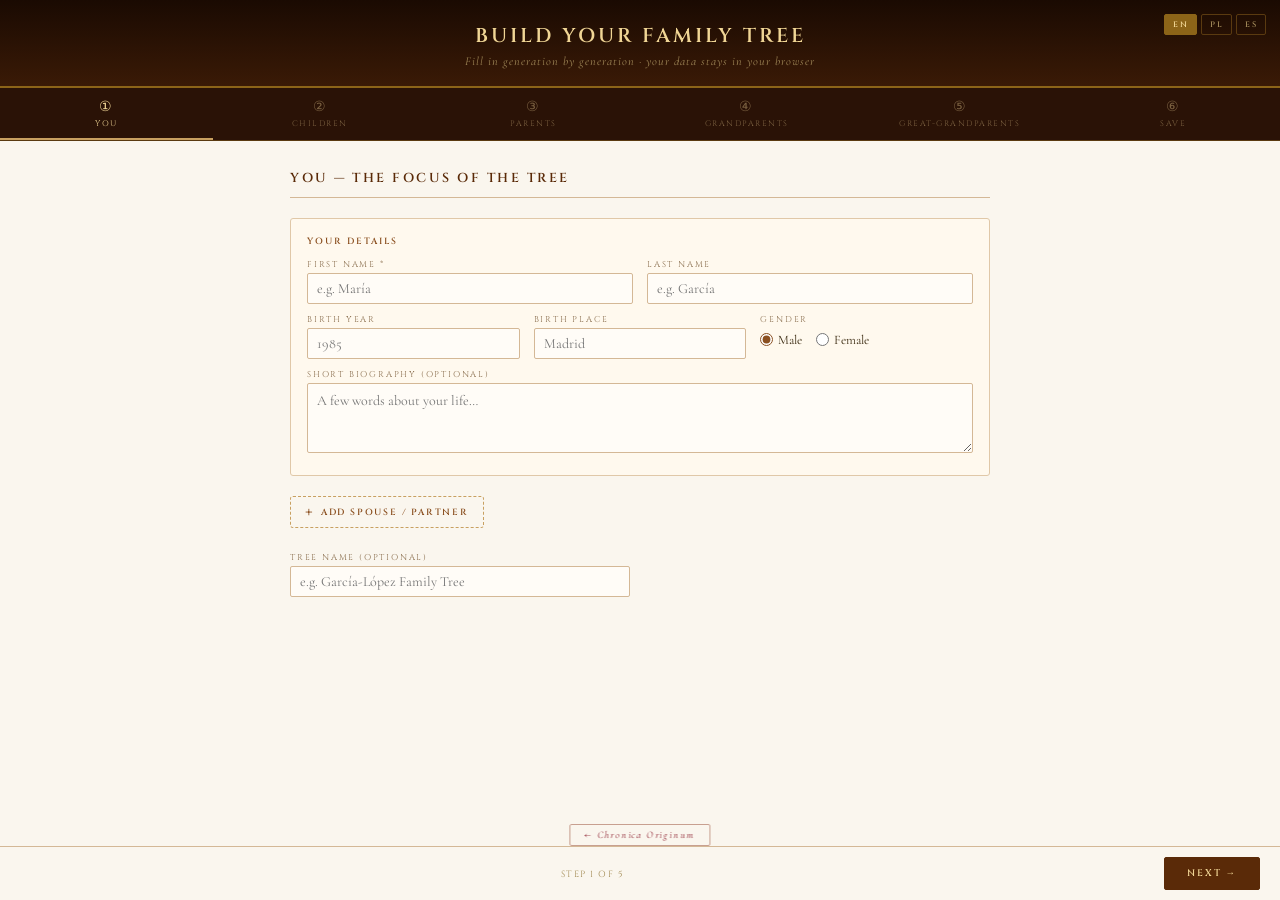
<file: drzewa/royal-family/form.html>
<!DOCTYPE html>
<html lang="en">
<head>
<meta charset="UTF-8">
<meta name="viewport" content="width=device-width, initial-scale=1.0">
<title>Build Your Tree · Chronica Originum</title>
<link rel="preconnect" href="https://fonts.googleapis.com">
<link rel="preconnect" href="https://fonts.gstatic.com" crossorigin>
<link href="https://fonts.googleapis.com/css2?family=Cinzel:wght@400;500;600;700&family=Cormorant+Garamond:ital,wght@0,400;0,500;0,600;1,400;1,500;1,600&display=swap" rel="stylesheet">
<style>
*, *::before, *::after { box-sizing: border-box; margin: 0; padding: 0; }
html { font-size: 15px; scroll-behavior: smooth; }
body {
  font-family: 'Cormorant Garamond', Georgia, serif;
  background: #FAF6EE;
  color: #2A1A0A;
  min-height: 100vh;
  display: flex; flex-direction: column;
}

/* ── Header ─────────────────────────────────────────────────────── */
.page-header {
  background: linear-gradient(180deg, #1A0A02 0%, #3A1A06 100%);
  padding: 22px 24px 18px;
  text-align: center;
  border-bottom: 2px solid #8C6418;
  flex-shrink: 0;
  position: relative;
}
#form-lang-switch { position: absolute; top: 14px; right: 14px; display: flex; gap: 4px; }
.lang-btn {
  font-family: 'Cinzel', serif; font-size: 8px; font-weight: 600;
  letter-spacing: 1.5px; padding: 4px 8px; border-radius: 2px;
  border: 1px solid #5A3A10; background: none; color: #A08858;
  cursor: pointer; transition: background 0.15s, color 0.15s;
}
.lang-btn.active { background: #8C6418; color: #F0D595; border-color: #8C6418; }
.lang-btn:hover:not(.active) { background: rgba(140,100,24,0.15); }
.page-header h1 {
  font-family: 'Cinzel', serif; font-size: 20px; font-weight: 600;
  letter-spacing: 3px; color: #F0D595; text-transform: uppercase;
}
.page-header p { font-size: 12px; color: #A08858; letter-spacing: 1px; margin-top: 5px; font-style: italic; }

/* ── Step tabs ──────────────────────────────────────────────────── */
.step-tabs {
  display: flex; background: #2A1206; border-bottom: 1px solid #5A3A10;
  flex-shrink: 0; overflow-x: auto;
}
.step-tab {
  flex: 1; min-width: 80px;
  padding: 11px 6px 9px;
  text-align: center;
  font-family: 'Cinzel', serif; font-size: 8px;
  letter-spacing: 1.5px; text-transform: uppercase;
  color: #7A6040; cursor: pointer; border: none;
  background: none; border-bottom: 2px solid transparent;
  transition: color 0.15s, border-color 0.15s;
  white-space: nowrap;
}
.step-tab:hover { color: #C8A060; }
.step-tab.active { color: #F0D595; border-bottom-color: #C8A060; }
.step-tab.done { color: #A08840; }
.step-tab .step-num {
  display: block; font-size: 14px; line-height: 1.2; margin-bottom: 2px;
}

/* ── Step body ──────────────────────────────────────────────────── */
.step-body { display: none; flex: 1; overflow-y: auto; padding: 28px 20px 90px; max-width: 740px; margin: 0 auto; width: 100%; }
.step-body.active { display: block; }

.step-title {
  font-family: 'Cinzel', serif; font-size: 13px; font-weight: 600;
  letter-spacing: 2.5px; color: #5A2A08; text-transform: uppercase;
  margin-bottom: 20px; padding-bottom: 10px;
  border-bottom: 1px solid #D4B896;
}

/* ── Person card ────────────────────────────────────────────────── */
.person-card {
  border: 1px solid #E0C8A8; border-radius: 3px;
  padding: 16px 16px 12px; margin-bottom: 16px;
  background: #FFF9EE; position: relative;
}
.card-label {
  font-family: 'Cinzel', serif; font-size: 9px; font-weight: 600;
  letter-spacing: 2px; color: #8B5020; text-transform: uppercase;
  margin-bottom: 12px;
}
.remove-btn {
  position: absolute; top: 12px; right: 12px;
  background: none; border: none; cursor: pointer;
  font-size: 16px; color: #C0A080; line-height: 1;
}
.remove-btn:hover { color: #9B2020; }

.field-row { display: grid; grid-template-columns: 1fr 1fr; gap: 8px 14px; margin-bottom: 10px; }
.field-row.three { grid-template-columns: 1fr 1fr 1fr; }
.field-row.full  { grid-template-columns: 1fr; }
.field-group { display: flex; flex-direction: column; gap: 3px; }
.field-group label {
  font-size: 8.5px; letter-spacing: 1.8px; color: #8B7050;
  text-transform: uppercase; font-family: 'Cinzel', serif;
}
.field-group input, .field-group select, .field-group textarea {
  border: 1px solid #D4B896; border-radius: 2px; padding: 6px 9px;
  font-family: 'Cormorant Garamond', Georgia, serif; font-size: 14px;
  color: #2A1A0A; background: #FFFCF7; outline: none;
  transition: border-color 0.15s;
}
.field-group input:focus, .field-group select:focus, .field-group textarea:focus { border-color: #8B5020; }
.field-group textarea { resize: vertical; min-height: 70px; line-height: 1.5; }
.gender-row { display: flex; gap: 14px; align-items: center; padding-top: 4px; }
.gender-row label { display: flex; align-items: center; gap: 5px; font-size: 13px; cursor: pointer; text-transform: none; letter-spacing: 0; font-family: inherit; color: #3A2A10; }
.gender-row input[type=radio] { accent-color: #8B5020; }

.section-label {
  font-size: 12px; color: #8B7050; font-style: italic; margin-bottom: 12px;
}

.add-btn {
  display: inline-flex; align-items: center; gap: 6px;
  background: none; border: 1px dashed #C8A060; border-radius: 3px;
  padding: 7px 14px; font-family: 'Cinzel', serif; font-size: 9px;
  font-weight: 600; letter-spacing: 1.8px; color: #8B5020;
  cursor: pointer; text-transform: uppercase;
  transition: background 0.15s, border-color 0.15s; margin-top: 4px;
}
.add-btn:hover { background: #FFF0D8; border-color: #8B5020; }

/* ── Nav bar ────────────────────────────────────────────────────── */
.nav-bar {
  position: fixed; bottom: 0; left: 0; right: 0; z-index: 100;
  background: rgba(250,246,238,0.96);
  border-top: 1px solid #D4B896;
  backdrop-filter: blur(8px);
  display: flex; align-items: center; justify-content: space-between;
  padding: 10px 20px;
  gap: 10px;
}
.nav-left, .nav-right { display: flex; gap: 8px; }
.btn-nav {
  font-family: 'Cinzel', serif; font-size: 9.5px; font-weight: 600;
  letter-spacing: 2px; text-transform: uppercase;
  padding: 9px 22px; cursor: pointer; border-radius: 2px;
  transition: background 0.18s, color 0.18s;
}
.btn-prev {
  background: none; border: 1px solid #C8B090; color: #6A4A20;
}
.btn-prev:hover { background: #F5EAD8; }
.btn-next {
  background: #5A2A08; border: 1px solid #5A2A08; color: #F0D595;
}
.btn-next:hover { background: #3A1A04; }
.btn-view {
  background: #8B1A2A; border: 1px solid #8B1A2A; color: #FFF8E8;
  font-size: 10.5px; letter-spacing: 2.5px;
}
.btn-view:hover { background: #5A0A14; border-color: #5A0A14; }
.btn-dl {
  background: none; border: 1px solid #C8B090; color: #6A4A20; font-size: 9px;
}
.btn-dl:hover { background: #F5EAD8; }

/* ── Save panel (step 6) ────────────────────────────────────────── */
.save-card {
  border: 1px solid #E0C8A8; border-radius: 3px;
  background: #FFF9EE; text-align: center;
  padding: 40px 28px 36px; margin-top: 8px;
}
.save-tree-name {
  font-family: 'Cinzel', serif; font-size: 20px; font-weight: 600;
  color: #5A2A08; letter-spacing: 1.5px; margin-bottom: 6px;
}
.save-tree-meta {
  font-size: 13px; color: #8B7050; font-style: italic; margin-bottom: 32px;
}
.btn-save-big {
  display: inline-flex; align-items: center; gap: 10px;
  background: #5A2A08; border: 2px solid #5A2A08; color: #F0D595;
  font-family: 'Cinzel', serif; font-size: 11px; font-weight: 600;
  letter-spacing: 2.5px; text-transform: uppercase;
  padding: 14px 36px; border-radius: 2px; cursor: pointer;
  transition: background 0.18s;
}
.btn-save-big:hover { background: #3A1A04; border-color: #3A1A04; }
.btn-save-big .dl-icon { font-size: 22px; line-height: 1; }
.save-confirm {
  display: none; margin-top: 28px;
}
.save-confirm-msg {
  color: #2A6A2A; font-size: 14px; font-style: italic; margin-bottom: 20px;
}
.save-confirm-msg strong { font-style: normal; }
.save-note {
  margin-top: 28px; padding: 14px 18px;
  background: #F5EED8; border: 1px solid #D8C898; border-radius: 2px;
  font-size: 12px; color: #6A5030; line-height: 1.6; text-align: left;
}

.nav-step-info {
  font-family: 'Cinzel', serif; font-size: 9px; letter-spacing: 1.5px;
  color: #A08850; text-transform: uppercase; text-align: center; flex: 1;
}

/* ── Back btn ───────────────────────────────────────────────────── */
#back-btn {
  position: fixed; bottom: 54px; left: 50%; transform: translateX(-50%);
  z-index: 9999; font-family: 'Cormorant Garamond', Georgia, serif;
  font-size: 10px; font-style: italic; letter-spacing: 1.8px;
  color: #8B1A2A; background: rgba(250,246,238,0.88);
  border: 1px solid #C8A090; border-radius: 2px;
  padding: 4px 14px; cursor: pointer; backdrop-filter: blur(4px);
  text-decoration: none; display: inline-block;
}
#back-btn:hover { color: #5A0A14; }

/* ── Responsive ─────────────────────────────────────────────────── */
@media (max-width: 520px) {
  .field-row, .field-row.three { grid-template-columns: 1fr; }
  .step-tab .step-num { font-size: 12px; }
}
</style>
</head>
<body>

<div class="page-header">
  <h1 id="form-page-title">Build Your Family Tree</h1>
  <p id="form-page-sub">Fill in generation by generation · your data stays in your browser</p>
  <div id="form-lang-switch">
    <button class="lang-btn active" data-lang="en" onclick="setLang('en')">EN</button>
    <button class="lang-btn" data-lang="pl" onclick="setLang('pl')">PL</button>
    <button class="lang-btn" data-lang="es" onclick="setLang('es')">ES</button>
  </div>
</div>

<!-- Step tabs -->
<div class="step-tabs" id="step-tabs">
  <button class="step-tab active" data-step="0" onclick="goStep(0)">
    <span class="step-num">①</span><span class="step-text">You</span>
  </button>
  <button class="step-tab" data-step="1" onclick="goStep(1)">
    <span class="step-num">②</span><span class="step-text">Children</span>
  </button>
  <button class="step-tab" data-step="2" onclick="goStep(2)">
    <span class="step-num">③</span><span class="step-text">Parents</span>
  </button>
  <button class="step-tab" data-step="3" onclick="goStep(3)">
    <span class="step-num">④</span><span class="step-text">Grandparents</span>
  </button>
  <button class="step-tab" data-step="4" onclick="goStep(4)">
    <span class="step-num">⑤</span><span class="step-text">Great-grandparents</span>
  </button>
  <button class="step-tab" data-step="5" onclick="goStep(5)">
    <span class="step-num">⑥</span><span class="step-text">Save</span>
  </button>
</div>

<!-- ── STEP 0: YOU ──────────────────────────────────────────────── -->
<div class="step-body active" id="step-0">
  <div class="step-title">You — the focus of the tree</div>
  <div class="person-card">
    <div class="card-label">Your details</div>
    <div class="field-row">
      <div class="field-group"><label>First Name *</label><input type="text" id="you-fn" placeholder="e.g. María"></div>
      <div class="field-group"><label>Last Name</label><input type="text" id="you-ln" placeholder="e.g. García"></div>
    </div>
    <div class="field-row three">
      <div class="field-group"><label>Birth Year</label><input type="text" id="you-b" placeholder="1985"></div>
      <div class="field-group"><label>Birth Place</label><input type="text" id="you-bp" placeholder="Madrid"></div>
      <div class="field-group"><label id="you-gender-label">Gender</label>
        <div class="gender-row">
          <label><input type="radio" name="you-g" value="M" checked> Male</label>
          <label><input type="radio" name="you-g" value="F"> Female</label>
        </div>
      </div>
    </div>
    <div class="field-row full">
      <div class="field-group"><label>Short biography (optional)</label>
        <textarea id="you-bio" placeholder="A few words about your life…"></textarea>
      </div>
    </div>
  </div>

  <div id="spouses-container"></div>
  <button class="add-btn" onclick="addSpouse()"><span style="font-size:16px;line-height:1">+</span> Add Spouse / Partner</button>

  <div style="margin-top:24px">
    <div class="field-group" style="max-width:340px">
      <label>Tree name (optional)</label>
      <input type="text" id="meta-name" placeholder="e.g. García-López Family Tree">
    </div>
  </div>
</div>

<!-- ── STEP 1: CHILDREN ─────────────────────────────────────────── -->
<div class="step-body" id="step-1">
  <div class="step-title">Your Children</div>
  <p class="section-label">Add as many children as you like. Leave blank to skip this generation.</p>
  <div id="children-container"></div>
  <button class="add-btn" onclick="addChild()"><span style="font-size:16px;line-height:1">+</span> Add Child</button>
</div>

<!-- ── STEP 2: PARENTS ──────────────────────────────────────────── -->
<div class="step-body" id="step-2">
  <div class="step-title">Your Parents</div>
  <div class="person-card">
    <div class="card-label">Father</div>
    <div class="field-row">
      <div class="field-group"><label>First Name</label><input type="text" id="pf-fn" placeholder="e.g. Juan"></div>
      <div class="field-group"><label>Last Name</label><input type="text" id="pf-ln" placeholder="e.g. García"></div>
    </div>
    <div class="field-row three">
      <div class="field-group"><label>Birth Year</label><input type="text" id="pf-b" placeholder="1955"></div>
      <div class="field-group"><label>Death Year</label><input type="text" id="pf-d" placeholder="optional"></div>
      <div class="field-group"><label>Birth Place</label><input type="text" id="pf-bp" placeholder="city"></div>
    </div>
  </div>
  <div class="person-card">
    <div class="card-label">Mother</div>
    <div class="field-row">
      <div class="field-group"><label>First Name</label><input type="text" id="pm-fn" placeholder="e.g. Ana"></div>
      <div class="field-group"><label>Last Name (maiden)</label><input type="text" id="pm-ln" placeholder="e.g. López"></div>
    </div>
    <div class="field-row three">
      <div class="field-group"><label>Birth Year</label><input type="text" id="pm-b" placeholder="1957"></div>
      <div class="field-group"><label>Death Year</label><input type="text" id="pm-d" placeholder="optional"></div>
      <div class="field-group"><label>Birth Place</label><input type="text" id="pm-bp" placeholder="city"></div>
    </div>
  </div>
  <p class="section-label" style="margin-top:18px">Siblings (same parents)</p>
  <div id="siblings-container"></div>
  <button class="add-btn" onclick="addSibling()"><span style="font-size:16px;line-height:1">+</span> Add Sibling</button>
</div>

<!-- ── STEP 3: GRANDPARENTS ─────────────────────────────────────── -->
<div class="step-body" id="step-3">
  <div class="step-title">Grandparents</div>
  <p class="section-label">Father's side</p>
  <div class="person-card">
    <div class="card-label">Paternal Grandfather</div>
    <div class="field-row">
      <div class="field-group"><label>First Name</label><input type="text" id="gpff-fn" placeholder="e.g. Pedro"></div>
      <div class="field-group"><label>Last Name</label><input type="text" id="gpff-ln" placeholder="e.g. García"></div>
    </div>
    <div class="field-row three">
      <div class="field-group"><label>Birth Year</label><input type="text" id="gpff-b" placeholder="1925"></div>
      <div class="field-group"><label>Death Year</label><input type="text" id="gpff-d" placeholder=""></div>
      <div class="field-group"><label>Birth Place</label><input type="text" id="gpff-bp" placeholder="city"></div>
    </div>
  </div>
  <div class="person-card">
    <div class="card-label">Paternal Grandmother</div>
    <div class="field-row">
      <div class="field-group"><label>First Name</label><input type="text" id="gpfm-fn" placeholder="e.g. Carmen"></div>
      <div class="field-group"><label>Last Name (maiden)</label><input type="text" id="gpfm-ln" placeholder="e.g. Martínez"></div>
    </div>
    <div class="field-row three">
      <div class="field-group"><label>Birth Year</label><input type="text" id="gpfm-b" placeholder="1928"></div>
      <div class="field-group"><label>Death Year</label><input type="text" id="gpfm-d" placeholder=""></div>
      <div class="field-group"><label>Birth Place</label><input type="text" id="gpfm-bp" placeholder="city"></div>
    </div>
  </div>
  <p class="section-label" style="margin-top:18px">Mother's side</p>
  <div class="person-card">
    <div class="card-label">Maternal Grandfather</div>
    <div class="field-row">
      <div class="field-group"><label>First Name</label><input type="text" id="gpmf-fn" placeholder="e.g. Antonio"></div>
      <div class="field-group"><label>Last Name</label><input type="text" id="gpmf-ln" placeholder="e.g. López"></div>
    </div>
    <div class="field-row three">
      <div class="field-group"><label>Birth Year</label><input type="text" id="gpmf-b" placeholder="1923"></div>
      <div class="field-group"><label>Death Year</label><input type="text" id="gpmf-d" placeholder=""></div>
      <div class="field-group"><label>Birth Place</label><input type="text" id="gpmf-bp" placeholder="city"></div>
    </div>
  </div>
  <div class="person-card">
    <div class="card-label">Maternal Grandmother</div>
    <div class="field-row">
      <div class="field-group"><label>First Name</label><input type="text" id="gpmm-fn" placeholder="e.g. Dolores"></div>
      <div class="field-group"><label>Last Name (maiden)</label><input type="text" id="gpmm-ln" placeholder="e.g. Sánchez"></div>
    </div>
    <div class="field-row three">
      <div class="field-group"><label>Birth Year</label><input type="text" id="gpmm-b" placeholder="1926"></div>
      <div class="field-group"><label>Death Year</label><input type="text" id="gpmm-d" placeholder=""></div>
      <div class="field-group"><label>Birth Place</label><input type="text" id="gpmm-bp" placeholder="city"></div>
    </div>
  </div>
</div>

<!-- ── STEP 4: GREAT-GRANDPARENTS ──────────────────────────────── -->
<div class="step-body" id="step-4">
  <div class="step-title">Great-Grandparents</div>
  <p class="section-label">Fill in what you know — blank fields are simply skipped.</p>
  <div id="ggp-container"></div>
</div>

<!-- ── STEP 5: SAVE & LAUNCH ─────────────────────────────────────── -->
<div class="step-body" id="step-5">
  <div class="step-title">Save & Launch Your Tree</div>
  <p class="section-label" style="margin-bottom:20px">
    Save your tree to create your personal diamond on the home page.
  </p>
  <div class="save-card">
    <div class="save-tree-name" id="save-tree-name">Your Family Tree</div>
    <div class="save-tree-meta" id="save-tree-meta"></div>
    <button class="btn-save-big" id="save-btn" onclick="saveAndLaunch()">
      <span class="dl-icon">↓</span> Save My Tree
    </button>
    <div class="save-confirm" id="save-confirm">
      <div class="save-confirm-msg">
        ✓ <strong id="save-confirm-name"></strong> — <span id="save-conf-sub">saved. Your diamond is ready on the home page.</span>
      </div>
      <button class="btn-nav btn-view" id="save-view-btn" onclick="viewSavedTree()" style="display:inline-block; padding:11px 28px;">▶ View My Tree</button>
    </div>
  </div>
  <div class="save-note" id="save-note-el">
    A <code>.js</code> backup file has been downloaded to your computer.<br>
    Place it in the <em>ROYAL FAMILY</em> folder to keep the tree permanently
    accessible even if browser storage is cleared.
  </div>
</div>

<!-- Nav bar -->
<div class="nav-bar">
  <div class="nav-left">
    <button class="btn-nav btn-prev" id="btn-prev" onclick="prevStep()" style="display:none">← Back</button>
  </div>
  <div class="nav-step-info" id="nav-step-info">Step 1 of 5</div>
  <div class="nav-right">
    <button class="btn-nav btn-next" id="btn-next" onclick="nextStep()">Next →</button>
  </div>
</div>

<a id="back-btn" href="index.html">← Chronica Originum</a>

<script>
/* ══════════════════════════════════════════════════════════════════
   I18N
══════════════════════════════════════════════════════════════════ */
let currentLang = 'en';

const COPY_FORM = {
  en: {
    pageTitle:'Build Your Family Tree',
    pageSub:'Fill in generation by generation · your data stays in your browser',
    tabs:['You','Children','Parents','Grandparents','Great-grandparents','Save'],
    step0title:'You — the focus of the tree', yourDetails:'Your details',
    fn:'First Name', fnReq:'First Name *', ln:'Last Name',
    by:'Birth Year', bp:'Birth Place', dy:'Death Year',
    gender:'Gender', male:'Male', female:'Female',
    bio:'Short biography (optional)', treeName:'Tree name (optional)',
    addSpouse:'Add Spouse / Partner', spouseLabel:'Spouse / Partner',
    step1title:'Your Children',
    step1sub:'Add as many children as you like. Leave blank to skip this generation.',
    addChild:'Add Child', childLabel:'Child',
    step2title:'Your Parents', father:'Father', mother:'Mother',
    maidenLn:'Last Name (maiden)', siblingsLabel:'Siblings (same parents)',
    addSibling:'Add Sibling', siblingLabel:'Sibling',
    step3title:'Grandparents', fatherSide:"Father's side", motherSide:"Mother's side",
    pgf:'Paternal Grandfather', pgm:'Paternal Grandmother',
    mgf:'Maternal Grandfather', mgm:'Maternal Grandmother',
    step4title:'Great-Grandparents',
    step4sub:'Fill in what you know — blank fields are simply skipped.',
    ggpLabels:["Paternal great-grandfather (father's father's father)","Paternal great-grandmother (father's father's mother)","Paternal great-grandfather (father's mother's father)","Paternal great-grandmother (father's mother's mother)","Maternal great-grandfather (mother's father's father)","Maternal great-grandmother (mother's father's mother)","Maternal great-grandfather (mother's mother's father)","Maternal great-grandmother (mother's mother's mother)"],
    saveTitle:'Save & Launch Your Tree', saveSub:'Save your tree to create your personal diamond on the home page.',
    saveBtn:'Save My Tree', savedSub:'saved · your diamond is ready on the home page.',
    viewBtn:'▶ View My Tree',
    saveNote:'A <code>.js</code> backup file has been downloaded to your computer.<br>Place it in the <em>ROYAL FAMILY</em> folder to keep the tree permanently accessible even if browser storage is cleared.',
    back:'← Back', next:'Next →', finish:'Finish →', saveStep:'Save & Launch',
    stepOf:(n,t)=>`Step ${n} of ${t}`, optional:'optional', city:'city',
  },
  pl: {
    pageTitle:'Zbuduj swoje drzewo genealogiczne',
    pageSub:'Uzupełnij pokolenie po pokoleniu · dane zostają w przeglądarce',
    tabs:['Ty','Dzieci','Rodzice','Dziadkowie','Pradziadkowie','Zapisz'],
    step0title:'Ty — centrum drzewa', yourDetails:'Twoje dane',
    fn:'Imię', fnReq:'Imię *', ln:'Nazwisko',
    by:'Rok urodzenia', bp:'Miejsce urodzenia', dy:'Rok śmierci',
    gender:'Płeć', male:'M', female:'K',
    bio:'Krótka biografia (opcjonalnie)', treeName:'Nazwa drzewa (opcjonalnie)',
    addSpouse:'Dodaj małżonka / partnera', spouseLabel:'Małżonek / Partner',
    step1title:'Twoje Dzieci',
    step1sub:'Dodaj tyle dzieci ile chcesz. Puste pola zostaną pominięte.',
    addChild:'Dodaj dziecko', childLabel:'Dziecko',
    step2title:'Twoi Rodzice', father:'Ojciec', mother:'Matka',
    maidenLn:'Nazwisko panieńskie', siblingsLabel:'Rodzeństwo (ci sami rodzice)',
    addSibling:'Dodaj rodzeństwo', siblingLabel:'Rodzeństwo',
    step3title:'Dziadkowie', fatherSide:'Ze strony ojca', motherSide:'Ze strony matki',
    pgf:'Dziadek ojczysty', pgm:'Babcia ojczysta',
    mgf:'Dziadek macierzysty', mgm:'Babcia macierzysta',
    step4title:'Pradziadkowie',
    step4sub:'Wpisz to, co wiesz — puste pola zostaną pominięte.',
    ggpLabels:['Pradziadek (ojciec ojca twojego ojca)','Prababcia (matka ojca twojego ojca)','Pradziadek (ojciec matki twojego ojca)','Prababcia (matka matki twojego ojca)','Pradziadek (ojciec ojca twojej matki)','Prababcia (matka ojca twojej matki)','Pradziadek (ojciec matki twojej matki)','Prababcia (matka matki twojej matki)'],
    saveTitle:'Zapisz i otwórz drzewo', saveSub:'Zapisz drzewo, aby stworzyć swój diament na stronie głównej.',
    saveBtn:'Zapisz drzewo', savedSub:'zapisane · twój diament jest gotowy na stronie głównej.',
    viewBtn:'▶ Otwórz drzewo',
    saveNote:'Plik <code>.js</code> został pobrany na twój komputer.<br>Umieść go w folderze <em>ROYAL FAMILY</em>, aby drzewo było dostępne na stałe.',
    back:'← Wróć', next:'Dalej →', finish:'Zakończ →', saveStep:'Zapisz i uruchom',
    stepOf:(n,t)=>`Krok ${n} z ${t}`, optional:'opcjonalnie', city:'miasto',
  },
  es: {
    pageTitle:'Construye tu árbol genealógico',
    pageSub:'Completa generación a generación · tus datos se guardan en el navegador',
    tabs:['Tú','Hijos','Padres','Abuelos','Bisabuelos','Guardar'],
    step0title:'Tú — el centro del árbol', yourDetails:'Tus datos',
    fn:'Nombre', fnReq:'Nombre *', ln:'Apellido',
    by:'Año de nacimiento', bp:'Lugar de nacimiento', dy:'Año de fallecimiento',
    gender:'Género', male:'H', female:'M',
    bio:'Breve biografía (opcional)', treeName:'Nombre del árbol (opcional)',
    addSpouse:'Añadir cónyuge / pareja', spouseLabel:'Cónyuge / Pareja',
    step1title:'Tus Hijos',
    step1sub:'Añade todos los hijos que quieras. Los campos vacíos se omiten.',
    addChild:'Añadir hijo', childLabel:'Hijo',
    step2title:'Tus Padres', father:'Padre', mother:'Madre',
    maidenLn:'Apellido de soltera', siblingsLabel:'Hermanos (mismos padres)',
    addSibling:'Añadir hermano', siblingLabel:'Hermano',
    step3title:'Abuelos', fatherSide:'Por parte del padre', motherSide:'Por parte de la madre',
    pgf:'Abuelo paterno', pgm:'Abuela paterna',
    mgf:'Abuelo materno', mgm:'Abuela materna',
    step4title:'Bisabuelos',
    step4sub:'Rellena lo que sepas — los campos vacíos se omiten.',
    ggpLabels:['Bisabuelo paterno (padre del padre de tu padre)','Bisabuela paterna (madre del padre de tu padre)','Bisabuelo paterno (padre de la madre de tu padre)','Bisabuela paterna (madre de la madre de tu padre)','Bisabuelo materno (padre del padre de tu madre)','Bisabuela materna (madre del padre de tu madre)','Bisabuelo materno (padre de la madre de tu madre)','Bisabuela materna (madre de la madre de tu madre)'],
    saveTitle:'Guardar y ver tu árbol', saveSub:'Guarda tu árbol para crear tu diamante en la página principal.',
    saveBtn:'Guardar mi árbol', savedSub:'guardado · tu diamante está listo en la página principal.',
    viewBtn:'▶ Ver mi árbol',
    saveNote:'Se ha descargado un archivo de copia de seguridad <code>.js</code>.<br>Colócalo en la carpeta <em>ROYAL FAMILY</em> para mantener el árbol accesible permanentemente.',
    back:'← Atrás', next:'Siguiente →', finish:'Finalizar →', saveStep:'Guardar y lanzar',
    stepOf:(n,t)=>`Paso ${n} de ${t}`, optional:'opcional', city:'ciudad',
  }
};

function _q(sel) { return document.querySelector(sel); }
function _ql(sel) { return document.querySelectorAll(sel); }
function _setText(sel, txt) {
  const el = typeof sel === 'string' ? _q(sel) : sel;
  if (el && txt !== undefined) el.textContent = txt;
}
function _setInputLabel(inputId, txt) {
  const el = document.getElementById(inputId);
  if (!el || !txt) return;
  const lbl = el.closest('.field-group')?.querySelector('label');
  if (lbl) lbl.textContent = txt;
}
function _setAddBtn(sel, txt) {
  const btn = _q(sel);
  if (!btn) return;
  const icon = btn.querySelector('span');
  btn.textContent = '';
  if (icon) btn.appendChild(icon);
  btn.appendChild(document.createTextNode(' ' + txt));
}

function setLang(l) {
  if (!COPY_FORM[l]) return;
  currentLang = l;
  try { localStorage.setItem('form-lang', l); } catch(e) {}
  document.documentElement.lang = l;
  const t = COPY_FORM[l];

  _ql('#form-lang-switch .lang-btn').forEach(b => b.classList.toggle('active', b.dataset.lang === l));
  document.getElementById('form-page-title').textContent = t.pageTitle;
  document.getElementById('form-page-sub').textContent   = t.pageSub;
  _ql('.step-text').forEach((el, i) => el.textContent = t.tabs[i]);

  // Step titles
  const titles = _ql('.step-title');
  [t.step0title,t.step1title,t.step2title,t.step3title,t.step4title,t.saveTitle]
    .forEach((txt, i) => { if (titles[i]) titles[i].textContent = txt; });

  // Step 0
  _setText('#step-0 .card-label', t.yourDetails);
  _setInputLabel('you-fn', t.fnReq); _setInputLabel('you-ln', t.ln);
  _setInputLabel('you-b',  t.by);    _setInputLabel('you-bp', t.bp);
  document.getElementById('you-gender-label').textContent = t.gender;
  _setInputLabel('you-bio', t.bio);
  const youR = _ql('input[name="you-g"]');
  if (youR[0]) youR[0].closest('label').lastChild.textContent = ' ' + t.male;
  if (youR[1]) youR[1].closest('label').lastChild.textContent = ' ' + t.female;
  _setAddBtn('#step-0 .add-btn', t.addSpouse);
  _setInputLabel('meta-name', t.treeName);

  // Step 1
  _setText('#step-1 .section-label', t.step1sub);
  _setAddBtn('#step-1 .add-btn', t.addChild);

  // Step 2
  const s2cl = _ql('#step-2 .card-label');
  if (s2cl[0]) s2cl[0].textContent = t.father;
  if (s2cl[1]) s2cl[1].textContent = t.mother;
  ['pf-fn','pf-ln','pf-b','pf-d','pf-bp'].forEach((id,i) =>
    _setInputLabel(id,[t.fn,t.ln,t.by,t.dy,t.bp][i]));
  ['pm-fn','pm-ln','pm-b','pm-d','pm-bp'].forEach((id,i) =>
    _setInputLabel(id,[t.fn,t.maidenLn,t.by,t.dy,t.bp][i]));
  _setText('#step-2 .section-label', t.siblingsLabel);
  _setAddBtn('#step-2 .add-btn', t.addSibling);

  // Step 3
  const s3sl = _ql('#step-3 .section-label');
  if (s3sl[0]) s3sl[0].textContent = t.fatherSide;
  if (s3sl[1]) s3sl[1].textContent = t.motherSide;
  const s3cl = _ql('#step-3 .card-label');
  [t.pgf,t.pgm,t.mgf,t.mgm].forEach((txt,i) => { if (s3cl[i]) s3cl[i].textContent = txt; });
  ['gpff','gpmf'].forEach(p => {
    _setInputLabel(p+'-fn',t.fn); _setInputLabel(p+'-ln',t.ln);
    _setInputLabel(p+'-b',t.by);  _setInputLabel(p+'-d',t.dy); _setInputLabel(p+'-bp',t.bp);
  });
  ['gpfm','gpmm'].forEach(p => {
    _setInputLabel(p+'-fn',t.fn); _setInputLabel(p+'-ln',t.maidenLn);
    _setInputLabel(p+'-b',t.by);  _setInputLabel(p+'-d',t.dy); _setInputLabel(p+'-bp',t.bp);
  });

  // Step 4 - re-render GGP preserving values
  renderGGP();

  // Step 5 Save
  _setText('#step-5 .section-label', t.saveSub);
  const saveBtn = document.getElementById('save-btn');
  if (saveBtn) saveBtn.innerHTML = `<span class="dl-icon">↓</span> ${t.saveBtn}`;
  _setText('#save-conf-sub',  t.savedSub);
  _setText('#save-view-btn',  t.viewBtn);
  const sn = document.getElementById('save-note-el');
  if (sn) sn.innerHTML = t.saveNote;

  // Nav
  _setText('#btn-prev', t.back);
  const btnNext = document.getElementById('btn-next');
  if (btnNext) btnNext.textContent = currentStep === TOTAL - 2 ? t.finish : t.next;
  const isSave = currentStep === TOTAL - 1;
  document.getElementById('nav-step-info').textContent = isSave ? t.saveStep : t.stepOf(currentStep + 1, TOTAL - 1);

  // Update already-added dynamic cards
  _ql('[id^="card-spouse-"]').forEach((card, i) => {
    _setText(card.querySelector('.card-label'), `${t.spouseLabel} ${i+1}`);
    const ll = card.querySelectorAll('.field-group > label');
    [t.fn,t.ln,t.by,t.bp,t.gender].forEach((txt,i) => { if(ll[i]) ll[i].textContent = txt; });
    const rr = card.querySelectorAll(`input[name="sp${i}-g"]`);
    if(rr[0]) rr[0].closest('label').lastChild.textContent = ' '+t.male;
    if(rr[1]) rr[1].closest('label').lastChild.textContent = ' '+t.female;
  });
  _ql('[id^="card-child-"]').forEach((card, i) => {
    _setText(card.querySelector('.card-label'), `${t.childLabel} ${i+1}`);
    const ll = card.querySelectorAll('.field-group > label');
    [t.fn,t.ln,t.by,t.bp,t.gender].forEach((txt,i) => { if(ll[i]) ll[i].textContent = txt; });
    const rr = card.querySelectorAll(`input[name="ch${i}-g"]`);
    if(rr[0]) rr[0].closest('label').lastChild.textContent = ' '+t.male;
    if(rr[1]) rr[1].closest('label').lastChild.textContent = ' '+t.female;
  });
  _ql('[id^="card-sib-"]').forEach((card, i) => {
    _setText(card.querySelector('.card-label'), `${t.siblingLabel} ${i+1}`);
    const ll = card.querySelectorAll('.field-group > label');
    [t.fn,t.ln,t.by,t.bp,t.gender].forEach((txt,i) => { if(ll[i]) ll[i].textContent = txt; });
    const rr = card.querySelectorAll(`input[name="sib${i}-g"]`);
    if(rr[0]) rr[0].closest('label').lastChild.textContent = ' '+t.male;
    if(rr[1]) rr[1].closest('label').lastChild.textContent = ' '+t.female;
  });
}

function renderGGP() {
  const t = COPY_FORM[currentLang];
  const c = document.getElementById('ggp-container');
  // Preserve any values already typed
  const saved = {};
  GGP_DEFS.forEach(({id}) => {
    ['fn','ln','b','d','bp'].forEach(f => {
      const el = document.getElementById(`${id}-${f}`);
      if (el) saved[`${id}-${f}`] = el.value;
    });
  });
  c.innerHTML = '';
  GGP_DEFS.forEach(({id}, idx) => {
    const div = document.createElement('div');
    div.className = 'person-card';
    div.innerHTML = `
      <div class="card-label">${t.ggpLabels[idx]}</div>
      <div class="field-row">
        <div class="field-group"><label>${t.fn}</label><input type="text" id="${id}-fn" value="${saved[id+'-fn']||''}"></div>
        <div class="field-group"><label>${t.ln}</label><input type="text" id="${id}-ln" value="${saved[id+'-ln']||''}"></div>
      </div>
      <div class="field-row three">
        <div class="field-group"><label>${t.by}</label><input type="text" id="${id}-b" placeholder="~1895" value="${saved[id+'-b']||''}"></div>
        <div class="field-group"><label>${t.dy}</label><input type="text" id="${id}-d" value="${saved[id+'-d']||''}"></div>
        <div class="field-group"><label>${t.bp}</label><input type="text" id="${id}-bp" placeholder="${t.city}" value="${saved[id+'-bp']||''}"></div>
      </div>`;
    c.appendChild(div);
  });
}

/* ══════════════════════════════════════════════════════════════════
   STEP NAVIGATION
══════════════════════════════════════════════════════════════════ */
const TOTAL = 6;
let currentStep = 0;

function goStep(n) {
  document.querySelectorAll('.step-body').forEach((el, i) => el.classList.toggle('active', i === n));
  document.querySelectorAll('.step-tab').forEach((el, i) => {
    el.classList.toggle('active', i === n);
    el.classList.toggle('done', i < n);
  });
  document.getElementById('btn-prev').style.display = n > 0 ? '' : 'none';
  const isSaveStep = n === TOTAL - 1;
  const t = COPY_FORM[currentLang];
  const btnNext = document.getElementById('btn-next');
  btnNext.style.display = isSaveStep ? 'none' : '';
  btnNext.textContent = n === TOTAL - 2 ? t.finish : t.next;
  document.getElementById('nav-step-info').textContent = isSaveStep ? t.saveStep : t.stepOf(n + 1, TOTAL - 1);
  currentStep = n;
  window.scrollTo(0, 0);
  if (isSaveStep) updateSaveSummary();
}
function nextStep() { if (currentStep < TOTAL - 1) goStep(currentStep + 1); }
function prevStep() { if (currentStep > 0) goStep(currentStep - 1); }

/* ══════════════════════════════════════════════════════════════════
   DYNAMIC CARDS
══════════════════════════════════════════════════════════════════ */
let spouseCount = 0, childCount = 0, siblingCount = 0;

function addSpouse() {
  const idx = spouseCount++;
  const t = COPY_FORM[currentLang];
  const div = document.createElement('div');
  div.className = 'person-card'; div.id = `card-spouse-${idx}`;
  div.innerHTML = `
    <div class="card-label">${t.spouseLabel} ${idx + 1}</div>
    <button class="remove-btn" onclick="this.closest('.person-card').remove()">×</button>
    <div class="field-row">
      <div class="field-group"><label>${t.fn}</label><input type="text" id="sp${idx}-fn"></div>
      <div class="field-group"><label>${t.ln}</label><input type="text" id="sp${idx}-ln"></div>
    </div>
    <div class="field-row three">
      <div class="field-group"><label>${t.by}</label><input type="text" id="sp${idx}-b" placeholder="1983"></div>
      <div class="field-group"><label>${t.bp}</label><input type="text" id="sp${idx}-bp" placeholder="${t.city}"></div>
      <div class="field-group"><label>${t.gender}</label>
        <div class="gender-row">
          <label><input type="radio" name="sp${idx}-g" value="M" checked> ${t.male}</label>
          <label><input type="radio" name="sp${idx}-g" value="F"> ${t.female}</label>
        </div>
      </div>
    </div>`;
  document.getElementById('spouses-container').appendChild(div);
}

function addChild() {
  const idx = childCount++;
  const t = COPY_FORM[currentLang];
  const div = document.createElement('div');
  div.className = 'person-card'; div.id = `card-child-${idx}`;
  div.innerHTML = `
    <div class="card-label">${t.childLabel} ${idx + 1}</div>
    <button class="remove-btn" onclick="this.closest('.person-card').remove()">×</button>
    <div class="field-row">
      <div class="field-group"><label>${t.fn}</label><input type="text" id="ch${idx}-fn"></div>
      <div class="field-group"><label>${t.ln}</label><input type="text" id="ch${idx}-ln"></div>
    </div>
    <div class="field-row three">
      <div class="field-group"><label>${t.by}</label><input type="text" id="ch${idx}-b" placeholder="2010"></div>
      <div class="field-group"><label>${t.bp}</label><input type="text" id="ch${idx}-bp" placeholder="${t.city}"></div>
      <div class="field-group"><label>${t.gender}</label>
        <div class="gender-row">
          <label><input type="radio" name="ch${idx}-g" value="M" checked> ${t.male}</label>
          <label><input type="radio" name="ch${idx}-g" value="F"> ${t.female}</label>
        </div>
      </div>
    </div>`;
  document.getElementById('children-container').appendChild(div);
}

function addSibling() {
  const idx = siblingCount++;
  const t = COPY_FORM[currentLang];
  const div = document.createElement('div');
  div.className = 'person-card'; div.id = `card-sib-${idx}`;
  div.innerHTML = `
    <div class="card-label">${t.siblingLabel} ${idx + 1}</div>
    <button class="remove-btn" onclick="this.closest('.person-card').remove()">×</button>
    <div class="field-row">
      <div class="field-group"><label>${t.fn}</label><input type="text" id="sib${idx}-fn"></div>
      <div class="field-group"><label>${t.ln}</label><input type="text" id="sib${idx}-ln"></div>
    </div>
    <div class="field-row three">
      <div class="field-group"><label>${t.by}</label><input type="text" id="sib${idx}-b" placeholder="1988"></div>
      <div class="field-group"><label>${t.bp}</label><input type="text" id="sib${idx}-bp" placeholder="${t.city}"></div>
      <div class="field-group"><label>${t.gender}</label>
        <div class="gender-row">
          <label><input type="radio" name="sib${idx}-g" value="M" checked> ${t.male}</label>
          <label><input type="radio" name="sib${idx}-g" value="F"> ${t.female}</label>
        </div>
      </div>
    </div>`;
  document.getElementById('siblings-container').appendChild(div);
}

/* Great-grandparents static cards */
const GGP_DEFS = [
  { id:'ggpff',  label:"Paternal great-grandfather (father's father's father)", g:'M' },
  { id:'ggpfm',  label:"Paternal great-grandmother (father's father's mother)", g:'F' },
  { id:'ggpmf',  label:"Paternal great-grandfather (father's mother's father)", g:'M' },
  { id:'ggpmm',  label:"Paternal great-grandmother (father's mother's mother)", g:'F' },
  { id:'ggpmff', label:"Maternal great-grandfather (mother's father's father)", g:'M' },
  { id:'ggpmfm', label:"Maternal great-grandmother (mother's father's mother)", g:'F' },
  { id:'ggpmmf', label:"Maternal great-grandfather (mother's mother's father)", g:'M' },
  { id:'ggpmmm', label:"Maternal great-grandmother (mother's mother's mother)", g:'F' },
];
renderGGP();

/* ══════════════════════════════════════════════════════════════════
   HELPERS
══════════════════════════════════════════════════════════════════ */
function val(id) { const el = document.getElementById(id); return el ? el.value.trim() : ''; }
function radio(name) { const el = document.querySelector(`input[name="${name}"]:checked`); return el ? el.value : 'M'; }
function slug(fn, ln, suffix) {
  return ((fn + '_' + (ln||'') + (suffix ? '_' + suffix : ''))
    .toLowerCase().normalize('NFD').replace(/[̀-ͯ]/g,'')
    .replace(/[^a-z0-9_]/g,'_').replace(/_+/g,'_').replace(/^_|_$/g,'') || suffix || 'person');
}
function mkPerson(id, fn, ln, g, b, d, bp, parents, spouses) {
  if (!fn) return null;
  const o = { id, fn, ln: ln||'', g: g||'M', b: b||'', bp: bp||'', p: parents||[], s: spouses||[], image: null };
  if (d) o.d = d;
  return o;
}

/* ══════════════════════════════════════════════════════════════════
   BUILD DATA
══════════════════════════════════════════════════════════════════ */
function buildData() {
  const people = [], succession = [];

  // Great-grandparents
  const ggpMap = {};
  GGP_DEFS.forEach(({id, g}) => {
    const fn = val(id+'-fn'); if (!fn) return;
    const pid = slug(fn, val(id+'-ln'), id);
    const p = mkPerson(pid, fn, val(id+'-ln'), g, val(id+'-b'), val(id+'-d'), val(id+'-bp'), [], []);
    if (p) { people.push(p); ggpMap[id] = pid; }
  });

  // Grandparents
  const gpDefs = [
    { id:'gpff', g:'M', pKeys:['ggpff','ggpfm'], spKey:'gpfm' },
    { id:'gpfm', g:'F', pKeys:['ggpmf','ggpmm'], spKey:'gpff' },
    { id:'gpmf', g:'M', pKeys:['ggpmff','ggpmfm'], spKey:'gpmm' },
    { id:'gpmm', g:'F', pKeys:['ggpmmf','ggpmmm'], spKey:'gpmf' },
  ];
  const gpMap = {};
  gpDefs.forEach(({id, g, pKeys}) => {
    const fn = val(id+'-fn'); if (!fn) return;
    const pid = slug(fn, val(id+'-ln'), id);
    const parentIds = pKeys.map(k => ggpMap[k]).filter(Boolean);
    const p = mkPerson(pid, fn, val(id+'-ln'), g, val(id+'-b'), val(id+'-d'), val(id+'-bp'), parentIds, []);
    if (p) { people.push(p); gpMap[id] = pid; }
  });
  if (gpMap.gpff && gpMap.gpfm) { people.find(p=>p.id===gpMap.gpff).s.push(gpMap.gpfm); people.find(p=>p.id===gpMap.gpfm).s.push(gpMap.gpff); }
  if (gpMap.gpmf && gpMap.gpmm) { people.find(p=>p.id===gpMap.gpmf).s.push(gpMap.gpmm); people.find(p=>p.id===gpMap.gpmm).s.push(gpMap.gpmf); }

  // Parents
  let pfId = null, pmId = null;
  const pfFn = val('pf-fn'), pmFn = val('pm-fn');
  if (pfFn) {
    pfId = slug(pfFn, val('pf-ln'), 'father');
    const p = mkPerson(pfId, pfFn, val('pf-ln'), 'M', val('pf-b'), val('pf-d'), val('pf-bp'), [gpMap.gpff, gpMap.gpfm].filter(Boolean), []);
    if (p) { people.push(p); succession.push(pfId); }
  }
  if (pmFn) {
    pmId = slug(pmFn, val('pm-ln'), 'mother');
    const p = mkPerson(pmId, pmFn, val('pm-ln'), 'F', val('pm-b'), val('pm-d'), val('pm-bp'), [gpMap.gpmf, gpMap.gpmm].filter(Boolean), []);
    if (p) { people.push(p); succession.push(pmId); }
  }
  if (pfId && pmId) {
    const pf = people.find(p=>p.id===pfId); if (pf) pf.s.push(pmId);
    const pm = people.find(p=>p.id===pmId); if (pm) pm.s.push(pfId);
  }

  // Siblings
  document.querySelectorAll('[id^="card-sib-"]').forEach((_, i) => {
    const fn = val(`sib${i}-fn`); if (!fn) return;
    const sid = slug(fn, val(`sib${i}-ln`), 'sib'+i);
    const p = mkPerson(sid, fn, val(`sib${i}-ln`), radio(`sib${i}-g`), val(`sib${i}-b`), '', val(`sib${i}-bp`), [pfId, pmId].filter(Boolean), []);
    if (p) { people.push(p); succession.push(sid); }
  });

  // You
  const youFn = val('you-fn') || 'You';
  const youId = slug(youFn, val('you-ln'), 'you');
  const youBio = val('you-bio');
  const spIds = [];
  document.querySelectorAll('[id^="card-spouse-"]').forEach((_, i) => {
    const fn = val(`sp${i}-fn`); if (!fn) return;
    const sid = slug(fn, val(`sp${i}-ln`), 'sp'+i);
    const p = mkPerson(sid, fn, val(`sp${i}-ln`), radio(`sp${i}-g`), val(`sp${i}-b`), '', val(`sp${i}-bp`), [], [youId]);
    if (p) { people.push(p); spIds.push(sid); }
  });
  const youP = mkPerson(youId, youFn, val('you-ln'), radio('you-g'), val('you-b'), '', val('you-bp'), [pfId, pmId].filter(Boolean), spIds);
  if (youBio) youP.bio = { en: youBio, pl: youBio, es: youBio, fr: youBio };
  people.push(youP);
  succession.unshift(youId);

  // Children
  document.querySelectorAll('[id^="card-child-"]').forEach((_, i) => {
    const fn = val(`ch${i}-fn`); if (!fn) return;
    const cid = slug(fn, val(`ch${i}-ln`), 'child'+i);
    const cp = mkPerson(cid, fn, val(`ch${i}-ln`), radio(`ch${i}-g`), val(`ch${i}-b`), '', val(`ch${i}-bp`), [youId, ...spIds.slice(0,1)], []);
    if (cp) { people.push(cp); succession.push(cid); }
  });

  return {
    familyName: val('meta-name') || `${youFn} Family Tree`,
    defaultFocus: youId,
    music: 'music/personal-1.mp3',
    portraitFolder: 'portraits/personal',
    noTimeline: true,
    succession,
    people: people.filter(Boolean),
  };
}

/* ══════════════════════════════════════════════════════════════════
   ACTIONS
══════════════════════════════════════════════════════════════════ */
function _treeId() {
  const fn = val('you-fn');
  const label = val('meta-name') || fn + (val('you-ln') ? ' ' + val('you-ln') : '');
  return {
    label,
    safeName: label.replace(/[^\wÀ-ɏЀ-ӿ]/g, '-').replace(/-+/g,'-').replace(/^-|-$/g,'') || fn,
  };
}

function _registerTree(safeName, label, filename) {
  try {
    const key = 'arbor-saved-trees';
    const trees = JSON.parse(localStorage.getItem(key) || '[]');
    const idx = trees.findIndex(t => t.id === safeName);
    const entry = { id: safeName, label, filename, icon: '🌿', color: '#5A3A6A', pw: null };
    if (idx >= 0) trees[idx] = Object.assign(trees[idx], entry);
    else trees.push(entry);
    localStorage.setItem(key, JSON.stringify(trees));
  } catch(e) {}
}

let _lastSafeName = '';
let _lastEncodedData = '';

function updateSaveSummary() {
  const { label } = _treeId();
  const displayName = label || 'Your Family Tree';
  document.getElementById('save-tree-name').textContent = displayName;
  const count = buildData().people.length;
  document.getElementById('save-tree-meta').textContent =
    `${count} ${count === 1 ? 'person' : 'people'} · ${new Date().toLocaleDateString()}`;
  document.getElementById('save-confirm').style.display = 'none';
  document.getElementById('save-btn').style.display = '';
}

function saveAndLaunch() {
  const fn = val('you-fn');
  if (!fn) { alert('Please fill in your first name in Step 1.'); goStep(0); return; }
  const data = buildData();
  const { label, safeName } = _treeId();
  // Encode data in URL hash — the only truly origin-independent transfer mechanism
  _lastEncodedData = encodeURIComponent(JSON.stringify(data));
  // sessionStorage fallback (works when same file:// origin)
  try { sessionStorage.setItem('eliadora_form_data', JSON.stringify(data)); } catch(e){}
  try { localStorage.setItem('arbor-tree-data-' + safeName, JSON.stringify(data)); } catch(e){}
  // Register the diamond
  _registerTree(safeName, label, '_ls:' + safeName);
  // Download JS backup file
  const filename = 'eliadora-' + safeName;
  const js = `// ${filename}.js — generated ${new Date().toLocaleDateString()}\n\nwindow.ELIADORA_DATA = ${JSON.stringify(data, null, 2)};\n`;
  const a = document.createElement('a');
  a.href = URL.createObjectURL(new Blob([js], { type: 'text/javascript' }));
  a.download = filename + '.js';
  a.click();
  URL.revokeObjectURL(a.href);
  // Store for view
  _lastSafeName = safeName;
  // Back-link: gem params in query string + tree data in hash (origin-safe)
  const gemParams = new URLSearchParams({
    gem_id: safeName, gem_label: label,
    gem_file: '_ls:' + safeName, gem_icon: '🌿', gem_color: '#5A3A6A'
  });
  document.getElementById('back-btn').href = 'index.html?' + gemParams.toString() + '#td=' + _lastEncodedData;
  // Show confirmation
  document.getElementById('save-confirm-name').textContent = label;
  document.getElementById('save-confirm').style.display = 'block';
  document.getElementById('save-btn').style.display = 'none';
}

function viewSavedTree() {
  // Open tree in new tab — data in hash is origin-independent
  window.open('eliadora.html#td=' + _lastEncodedData, '_blank');
  // Navigate this tab to index with gem params + data hash — registers the diamond
  location.href = document.getElementById('back-btn').href;
}

// Init language
(function() {
  const saved = localStorage.getItem('form-lang');
  setLang(saved && COPY_FORM[saved] ? saved : 'en');
})();
</script>
</body>
</html>
</file>
